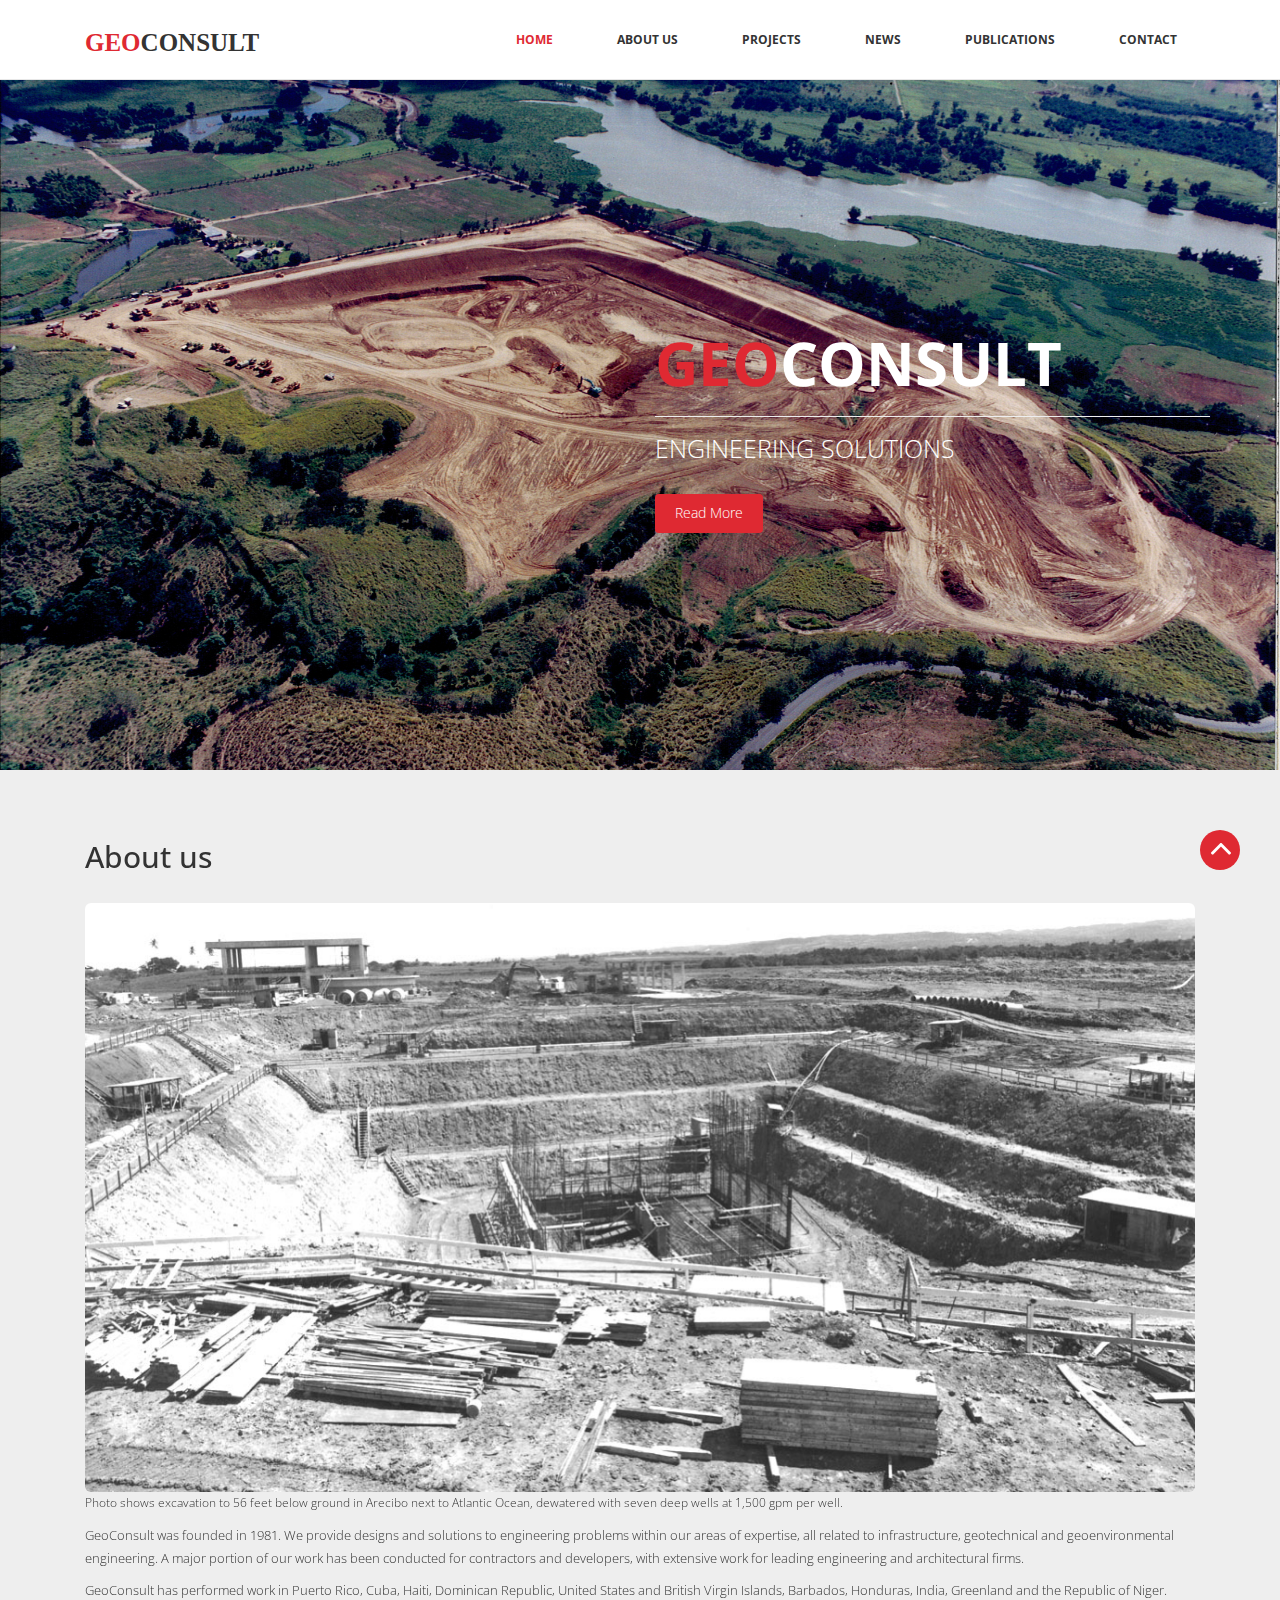
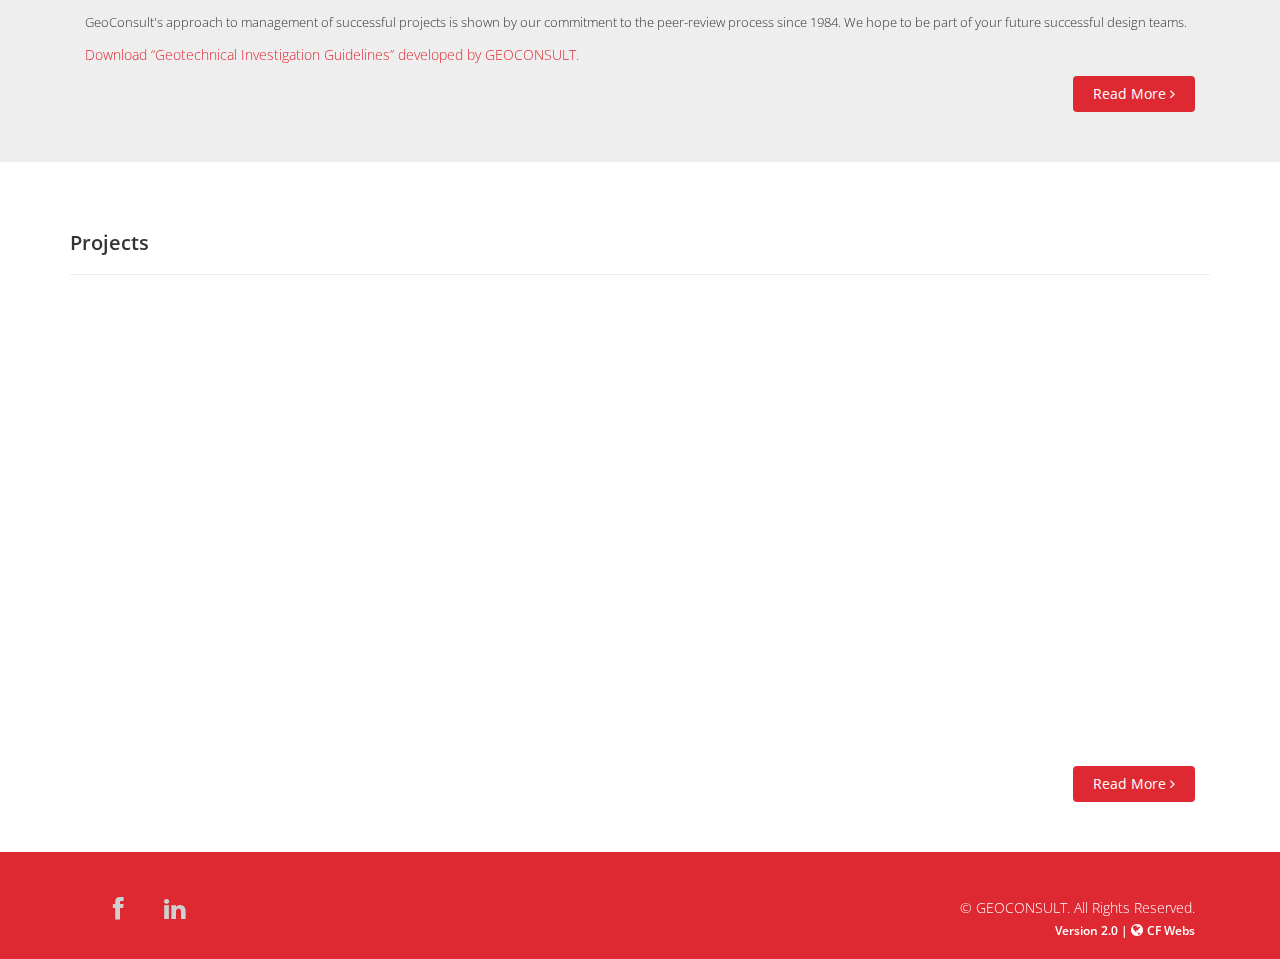
<file: index.html>
<!DOCTYPE html>
<html lang="en">

<head>
    <meta charset="utf-8">
    <meta http-equiv="X-UA-Compatible" content="IE=edge">
    <meta name="viewport" content="width=device-width, initial-scale=1">
    <title>Geo Consult</title>

    <!-- Bootstrap -->
    <link href="css/bootstrap.min.css" rel="stylesheet">
    <link rel="stylesheet" href="css/font-awesome.min.css">
    <link rel="stylesheet" href="css/animate.css">
    <link href="css/prettyPhoto.css" rel="stylesheet">
    <link href="css/style.css" rel="stylesheet"/>
    <!-- =======================================================
      Theme Name: Geo Consult
      Theme URL: https://bootstrapmade.com/company-free-html-bootstrap-template/
      Author: BootstrapMade and Cfboy
      Author URL: https://bootstrapmade.com
    ======================================================= -->
</head>

<body>
<header>
    <nav class="navbar navbar-default navbar-fixed-top" role="navigation">
        <div class="navigation">
            <div class="container">
                <div class="navbar-header">
                    <button type="button" class="navbar-toggle collapsed" data-toggle="collapse"
                            data-target=".navbar-collapse.collapse">
                        <span class="sr-only">Toggle navigation</span>
                        <span class="icon-bar"></span>
                        <span class="icon-bar"></span>
                        <span class="icon-bar"></span>
                    </button>
                    <div class="navbar-brand">
                        <a href="index.html"><h1><span>GEO</span>CONSULT</h1></a>
                    </div>
                </div>

                <div class="navbar-collapse collapse">
                    <div class="menu">
                        <ul class="nav nav-tabs" role="tablist">
                            <li role="presentation"><a href="index.html" class="active">Home</a></li>
                            <li role="presentation"><a href="about.html">About Us</a></li>
                            <!--<li role="presentation"><a href="services.html">Services</a></li>-->
                            <li role="presentation"><a href="portfolio.html">Projects</a></li>
                            <li role="presentation"><a href="blog.html">News</a></li>
                            <li role="presentation"><a href="publications.html">Publications</a></li>
                            <li role="presentation"><a href="contact.html">Contact</a></li>
                        </ul>
                    </div>
                </div>
            </div>
        </div>
    </nav>
</header>

<section id="main-slider" class="no-margin">
    <div class="carousel slide">
        <div class="carousel-inner">
            <!--<div class="item active" style="background-image: url(images/slider/bg1.jpg)">-->
            <!--TODO: Change background img -->
            <div class="item active" style="background-image: url(images/geoConsult/geoConsultBackground.jpg)">
                <div class="container">
                    <div class="row slide-margin">

                        <!--<div class="col-sm-6 hidden-xs animation animated-item-4">-->
                        <!--<div class="slider-img">-->
                        <!--<img src="images/slider/img3.png" class="img-responsive">-->
                        <!--</div>-->
                        <!--</div>-->
                        <div class="col-sm-offset-6 col-sm-6">
                            <div class="carousel-content">
                                <h2 class="animation animated-item-1"><span>GEO</span>CONSULT</h2>
                                <hr>
                                <p class="animation animated-item-2">ENGINEERING SOLUTIONS</p>
                                <a class="btn-slide animation animated-item-3 right" href="about.html">Read More</a>
                            </div>
                        </div>


                    </div>
                </div>
            </div>
            <!--/.item-->
        </div>
        <!--/.carousel-inner-->
    </div>
    <!--/.carousel-->
</section>
<!--/#main-slider-->

<!--<div class="feature">-->
    <!--<div class="container">-->
        <!--<h2>Services</h2>-->
        <!--<div class="text-center">-->
            <!--<hr>-->
            <!--<div class="col-md-3">-->
                <!--<div class="hi-icon-wrap hi-icon-effect wow fadeInDown" data-wow-duration="1000ms"-->
                     <!--data-wow-delay="300ms">-->
                    <!--<i class="fa fa-briefcase"></i>-->
                    <!--<h2>Project Management</h2>-->
                    <!--<p>Quisque eu ante at tortor imperdiet gravida nec sed turpis phasellus.</p>-->
                <!--</div>-->
            <!--</div>-->
            <!--<div class="col-md-3">-->
                <!--<div class="hi-icon-wrap hi-icon-effect wow fadeInDown" data-wow-duration="1000ms"-->
                     <!--data-wow-delay="600ms">-->
                    <!--<i class="fa fa-laptop"></i>-->
                    <!--<h2>Engineering Solutions</h2>-->
                    <!--<p>Quisque eu ante at tortor imperdiet gravida nec sed turpis phasellus.</p>-->
                <!--</div>-->
            <!--</div>-->
            <!--<div class="col-md-3">-->
                <!--<div class="hi-icon-wrap hi-icon-effect wow fadeInDown" data-wow-duration="1000ms"-->
                     <!--data-wow-delay="900ms">-->
                    <!--<i class="fa fa-building-o"></i>-->
                    <!--<h2>Field Testing</h2>-->
                    <!--<p>Quisque eu ante at tortor imperdiet gravida nec sed turpis phasellus.</p>-->
                <!--</div>-->
            <!--</div>-->
            <!--<div class="col-md-3">-->
                <!--<div class="hi-icon-wrap hi-icon-effect wow fadeInDown" data-wow-duration="1000ms"-->
                     <!--data-wow-delay="1200ms">-->
                    <!--<i class="fa fa-flask"></i>-->
                    <!--<h2>Laboratory</h2>-->
                    <!--<p>Quisque eu ante at tortor imperdiet gravida nec sed turpis phasellus.</p>-->
                <!--</div>-->
            <!--</div>-->
        <!--</div>-->
        <!--&lt;!&ndash;<div class="text-right">&ndash;&gt;-->
            <!--&lt;!&ndash;<div class="col-md-offset-9 col-md-3">&ndash;&gt;-->
                <!--&lt;!&ndash;<a class="btn btn-primary btn-slide animation animated-item-3" href="services.html">Read More <i&ndash;&gt;-->
                        <!--&lt;!&ndash;class="fa fa-angle-right"></i></a>&ndash;&gt;-->
            <!--&lt;!&ndash;</div>&ndash;&gt;-->
        <!--&lt;!&ndash;</div>&ndash;&gt;-->

    <!--</div>-->
<!--</div>-->

<div class="about">
    <div class="container">
        <div class="col-md-12 wow fadeInDown" data-wow-duration="1000ms" data-wow-delay="300ms">
            <h2>About us</h2>
            <img src="images/aboutUsHome.png" class="img-responsive"/>
            <p class="img-description">Photo shows excavation to 56 feet below ground in Arecibo next to Atlantic Ocean,
                dewatered with seven deep wells at 1,500 gpm per well.</p>

            <p>GeoConsult was founded in 1981. We provide designs and solutions to engineering problems within our
                areas of expertise, all related to infrastructure, geotechnical and geoenvironmental engineering. A
                major portion of our work has been conducted for contractors and developers, with extensive work for
                leading engineering and architectural firms.
            </p>
            <p>GeoConsult has performed work in Puerto Rico, Cuba, Haiti, Dominican Republic, United States and British
                Virgin Islands, Barbados, Honduras, India, Greenland and the Republic of Niger.</p>
            <p>GeoConsult's approach to management of successful projects is shown by our commitment to the peer-review
                process since 1984. We hope to be part of your future successful design teams. </p>

            <!--TODO: Add document (PDF)-->
            <a class="color" href="#"> Download “Geotechnical Investigation Guidelines” developed by GEOCONSULT.</a>
        </div>

        <div class="text-right">
            <div class="col-md-offset-9 col-md-3">
                <a class="btn btn-primary btn-slide animation animated-item-3" href="about.html">Read More <i
                        class="fa fa-angle-right"></i></a>
            </div>
        </div>
    </div>
</div>

<div class="lates">
    <div class="container">

        <h2>Projects</h2>
        <hr>
        <div class="col-md-4 wow fadeInDown" data-wow-duration="1000ms" data-wow-delay="300ms">
            <img src="images/geoConsult/projects/damPicture.png" class="img-responsive"/>
            <h3>Dams</h3>
            <p><span class="year">2005-2007</span>: Investigation, design, and engineering and quality assurance
                services
                during construction for Rio Blanco Offstream Dam (Fill volume: 1.3Mm³)

            </p>
        </div>

        <div class="col-md-4 wow fadeInDown" data-wow-duration="1000ms" data-wow-delay="600ms">
            <img src="images/geoConsult/projects/depFoundations.png" class="img-responsive"/>
            <h3>Deep Foundations</h3>
            <p><span class="year">2002</span>: View of 60-inch drilled shafts tested to 3,200 kips with Osterberg
                cells for 2,250 kips of ultimate load. L=100 feet.

            </p>
        </div>

        <div class="col-md-4 wow fadeInDown" data-wow-duration="1000ms" data-wow-delay="900ms">
            <img src="images/geoConsult/projects/shallowFoundations.png" class="img-responsive"/>
            <h3>Shallow Foundations</h3>
            <p><span class="year">1995-1996</span>: Western Plaza, Mayaguez, Puerto Rico:
                Prefabricated vertical drains into 80' of compressible soils and horizontal drains under 15'
                permanent fill plus 15' surcharge, settlements on the order of 6 feet.

            </p>
        </div>
        <div class="text-right">
            <div class="col-md-offset-9 col-md-3">
                <a class="btn btn-primary btn-slide animation animated-item-3" href="portfolio.html">Read More <i
                        class="fa fa-angle-right"></i></a>
            </div>
        </div>
    </div>
</div>

<!--<section id="partner">-->
<!--<div class="container">-->
<!--<div class="center wow fadeInDown">-->
<!--<h2>Our Partners</h2>-->
<!--<p>Lorem ipsum dolor sit amet, consectetur adipisicing elit, sed do eiusmod tempor incididunt ut <br> et-->
<!--dolore magna aliqua. Ut enim ad minim veniam</p>-->
<!--</div>-->

<!--<div class="partners">-->
<!--<ul>-->
<!--<li><a href="#"><img class="img-responsive wow fadeInDown" data-wow-duration="1000ms"-->
<!--data-wow-delay="300ms" src="images/partners/partner1.png"></a></li>-->
<!--<li><a href="#"><img class="img-responsive wow fadeInDown" data-wow-duration="1000ms"-->
<!--data-wow-delay="600ms" src="images/partners/partner2.png"></a></li>-->
<!--<li><a href="#"><img class="img-responsive wow fadeInDown" data-wow-duration="1000ms"-->
<!--data-wow-delay="900ms" src="images/partners/partner3.png"></a></li>-->
<!--<li><a href="#"><img class="img-responsive wow fadeInDown" data-wow-duration="1000ms"-->
<!--data-wow-delay="1200ms" src="images/partners/partner4.png"></a></li>-->
<!--<li><a href="#"><img class="img-responsive wow fadeInDown" data-wow-duration="1000ms"-->
<!--data-wow-delay="1500ms" src="images/partners/partner5.png"></a></li>-->
<!--</ul>-->
<!--</div>-->
<!--</div>-->
<!--&lt;!&ndash;/.container&ndash;&gt;-->
<!--</section>-->
<!--/#partner-->

<!--<section id="conatcat-info">-->
<!--<div class="container">-->
<!--<div class="row">-->
<!--<div class="col-sm-8">-->
<!--<div class="media contact-info wow fadeInDown" data-wow-duration="1000ms" data-wow-delay="600ms">-->
<!--<div class="pull-left">-->
<!--<i class="fa fa-phone"></i>-->
<!--</div>-->
<!--<div class="media-body">-->
<!--<h2>Have a question or need a custom quote?</h2>-->
<!--<p>GEOCONSULT. Urb. Ind. Monterrey, Lote # 6. Puerto Nuevo, San Juan, Puerto Rico 00920.-->
<!--P.O. Box 362040. San Juan, Puerto Rico 00936-2040. Tels. (787) 783-3585. (787) 505-3145.-->
<!--(787) 397-3749. Fax: (787) 793-0410. E-mail:-->
<!--<a href="mailto:info@geoconsult.us" type="mail"> info@geoconsult.us</a></p>-->
<!--</div>-->
<!--</div>-->
<!--</div>-->
<!--</div>-->
<!--</div>-->
<!--&lt;!&ndash;/.container&ndash;&gt;-->
<!--</section>-->
<!--/#conatcat-info-->
<footer>
    <div class="footer">
        <div class="container">
            <div class="social-icon">
                <div class="col-md-4">
                    <ul class="social-network">
                        <li><a href="https://www.facebook.com/geoconsultus/" target="_blank" class="fb tool-tip" title="Facebook"><i class="fa fa-facebook"></i></a></li>
                        <li><a href="https://www.linkedin.com/company/geoconsult-geotechnical-engineers/" target="_blank" class="linkedin tool-tip" title="Linkedin"><i class="fa fa-linkedin"></i></a>
                        </li>
                    </ul>
                </div>
            </div>

            <div class="col-md-4 col-md-offset-4">
                <div class="copyright">
                    &copy; GEOCONSULT. All Rights Reserved.
                    <div class="credits">
                        <a href="#">Version 2.0 | </a><i class="fa fa-globe"></i> <a href="#">CF Webs</a>
                    </div>
                </div>
            </div>
        </div>

        <div class="pull-right">
            <a href="#home" class="scrollup"><i class="fa fa-angle-up fa-3x"></i></a>
        </div>
    </div>
</footer>

<!-- jQuery (necessary for Bootstrap's JavaScript plugins) -->
<script src="js/jquery-2.1.1.min.js"></script>
<!-- Include all compiled plugins (below), or include individual files as needed -->
<script src="js/bootstrap.min.js"></script>
<script src="js/jquery.prettyPhoto.js"></script>
<script src="js/jquery.isotope.min.js"></script>
<script src="js/wow.min.js"></script>
<script src="js/functions.js"></script>

</body>

</html>
</file>
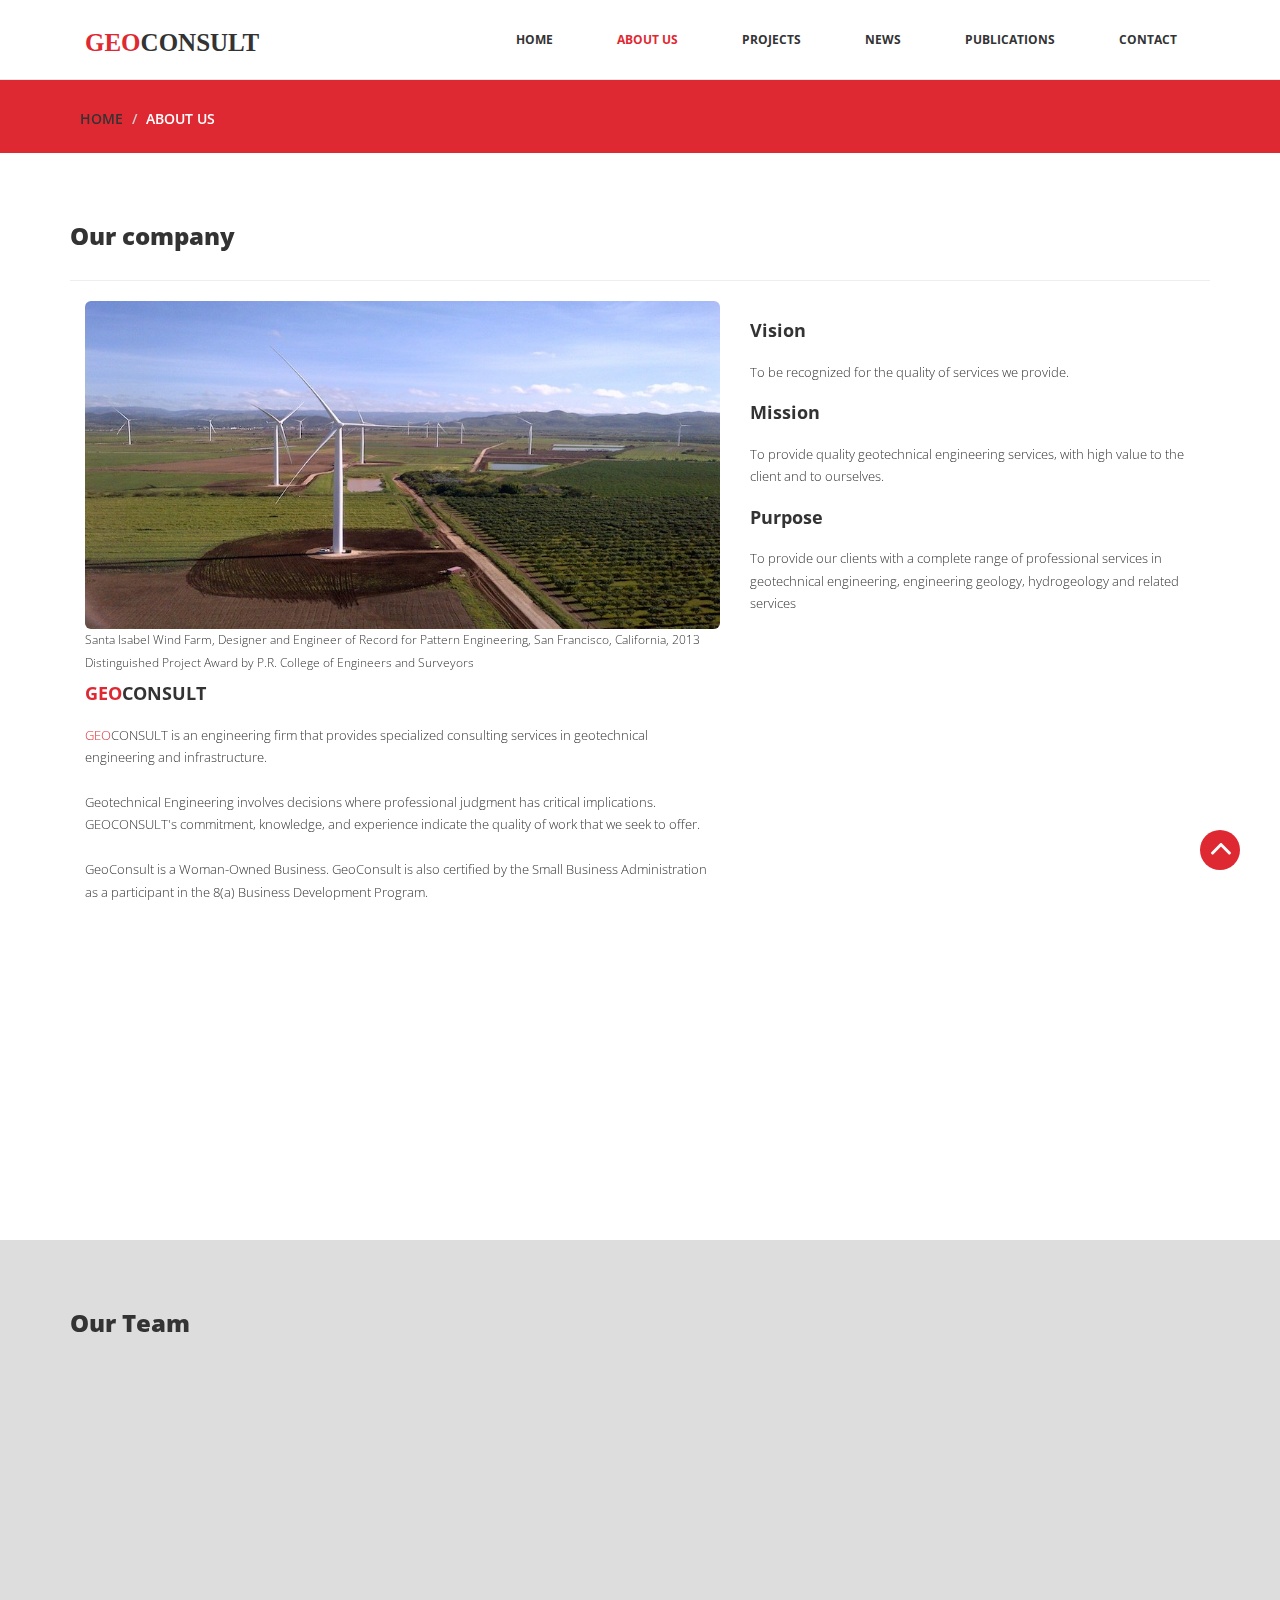
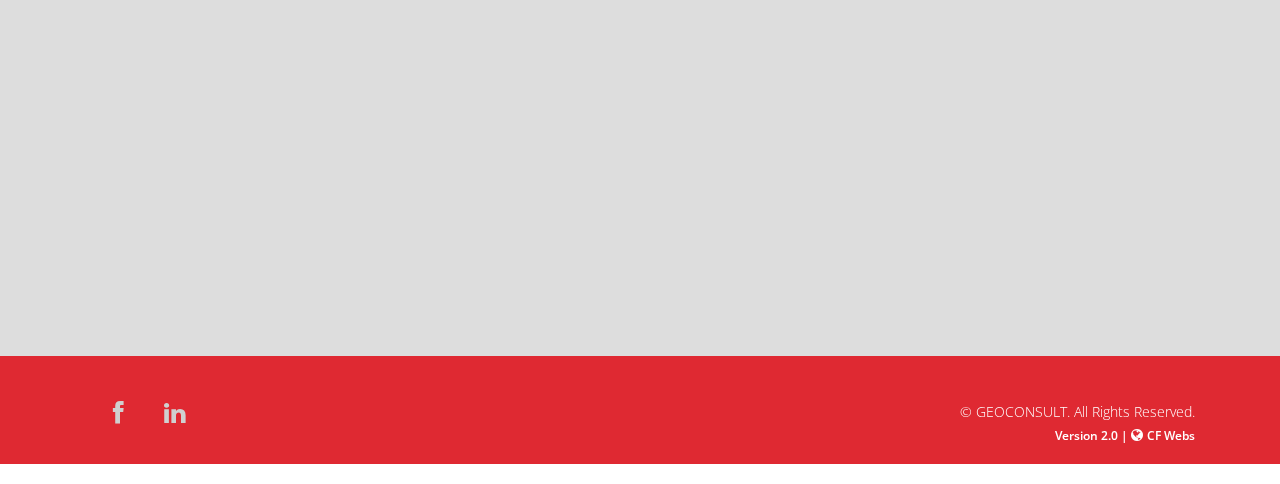
<file: about.html>
<!DOCTYPE html>
<html lang="en">

<head>
    <meta charset="utf-8">
    <meta http-equiv="X-UA-Compatible" content="IE=edge">
    <meta name="viewport" content="width=device-width, initial-scale=1">
    <title>Geo Consult</title>

    <!-- Bootstrap -->
    <link href="css/bootstrap.min.css" rel="stylesheet">
    <link rel="stylesheet" href="css/font-awesome.min.css">
    <link rel="stylesheet" href="css/animate.css">
    <link href="css/prettyPhoto.css" rel="stylesheet">
    <link href="css/style.css" rel="stylesheet"/>
    <!-- =======================================================
      Theme Name: Geo Consult
      Theme URL: https://bootstrapmade.com/company-free-html-bootstrap-template/
      Author: BootstrapMade and Cfboy
      Author URL: https://bootstrapmade.com
    ======================================================= -->
</head>

<body>
<header>
    <nav class="navbar navbar-default navbar-fixed-top" role="navigation">
        <div class="navigation">
            <div class="container">
                <div class="navbar-header">
                    <button type="button" class="navbar-toggle collapsed" data-toggle="collapse"
                            data-target=".navbar-collapse.collapse">
                        <span class="sr-only">Toggle navigation</span>
                        <span class="icon-bar"></span>
                        <span class="icon-bar"></span>
                        <span class="icon-bar"></span>
                    </button>
                    <div class="navbar-brand">
                        <a href="index.html"><h1><span>GEO</span>CONSULT</h1></a>
                    </div>
                </div>

                <div class="navbar-collapse collapse">
                    <div class="menu">
                        <ul class="nav nav-tabs" role="tablist">
                            <li role="presentation"><a href="index.html">Home</a></li>
                            <li role="presentation"><a href="about.html" class="active">About Us</a></li>
                            <!--<li role="presentation"><a href="services.html">Services</a></li>-->
                            <li role="presentation"><a href="portfolio.html">Projects</a></li>
                            <li role="presentation"><a href="blog.html">News</a></li>
                            <li role="presentation"><a href="publications.html">Publications</a></li>
                            <li role="presentation"><a href="contact.html">Contact</a></li>
                        </ul>
                    </div>
                </div>
            </div>
        </div>
    </nav>
</header>

<div id="breadcrumb">
    <div class="container">
        <div class="breadcrumb">
            <li><a href="index.html">Home</a></li>
            <li>About Us</li>
        </div>
    </div>
</div>

<div class="aboutus">
    <div class="container">
        <h3>Our company</h3>
        <hr>
        <div class="col-md-7 wow fadeInDown" data-wow-duration="1000ms" data-wow-delay="300ms">
            <img src="images/geoConsult/aboutUsGeo.jpg" class="img-responsive">
            <p class="img-description">Santa Isabel Wind Farm, Designer and Engineer of Record for Pattern Engineering,
                San Francisco,
                California, 2013 Distinguished Project Award by P.R. College of Engineers and Surveyors</p>
            <h4 style="margin-top: 0"><span class="color">GEO</span>CONSULT</h4>
            <p><span class="color">GEO</span>CONSULT is an engineering firm that provides specialized consulting
                services in geotechnical
                engineering and infrastructure.
                <br><br>
                Geotechnical Engineering involves decisions where professional judgment has critical implications.
                GEOCONSULT's commitment, knowledge, and experience indicate the quality of work that we seek to offer.
                <br><br>
                GeoConsult is a Woman-Owned Business. GeoConsult is also certified by the Small Business Administration
                as a participant in the 8(a) Business Development Program.

            </p>
        </div>

        <div class="col-md-5 wow fadeInDown" data-wow-duration="1000ms" data-wow-delay="600ms">
            <div class="companyInfo">
                <div class="progress-wrap">
                    <h4>Vision</h4>
                    <p>To be recognized for the quality of services we provide.</p>
                </div>

                <div class="progress-wrap">
                    <h4>Mission</h4>
                    <p>To provide quality geotechnical engineering services, with high value to the client and to
                        ourselves.</p>
                </div>

                <div class="progress-wrap">
                    <h4>Purpose</h4>
                    <p>To provide our clients with a complete range of professional services in geotechnical
                        engineering, engineering geology, hydrogeology and related services</p>
                </div>

            </div>
        </div>
        <div class="col-md-12 wow fadeInDown" data-wow-duration="1000ms" data-wow-delay="600ms">
            <h4>Objectives</h4>
            <ul class="objectives">
                <li><i class="fa fa-chevron-right"></i>
                    To be recognized for the quality of our professional services and to provide those services for a
                    reasonable fee.
                </li>
                <li><i class="fa fa-chevron-right"></i> To be respected for the ethics of our practice and our
                    contribution to the profession and to
                    society at large.
                </li>

                <li><i class="fa fa-chevron-right"></i> To provide an environment where the practice can flourish and
                    provide an opportunity for our
                    staff to develop professionally and personally.
                </li>
                <li><i class="fa fa-chevron-right"></i> To grow in terms of the number of clients we serve, the volume
                    of work undertaken and the
                    geographic distribution of our projects, while seeking clients who are similarly interested
                    in
                    loss prevention.
                </li>
                <li><i class="fa fa-chevron-right"></i> To maintain financial stability and conduct our practice
                    profitably, so that our employees
                    might
                    also receive better pay
                </li>
                <li><i class="fa fa-chevron-right"></i> To enjoy our work</li>

            </ul>
        </div>
    </div>
</div>

<div class="our-team">
    <div class="container">
        <h3>Our Team</h3>
        <div class="text-center">
            <div class="col-md-6 wow fadeInDown" data-wow-duration="1000ms" data-wow-delay="300ms">
                <img src="images/geoConsult/patriciaIMG.JPG" alt="">
                <h4>Patricia A. Crumley, PE - <span class="color">President and Owner</span></h4>
                <p><a href="mailto:pcrumley @ geoconsult.us"> <i class="fa fa-envelope color"></i> pcrumley @
                    geoconsult.us</a><br>
                    Master of Engineering in Civil and Environmental Engineering (M.E.C.E.E.), 2004 <br>Massachusetts
                    Institute of Technology. <br>
                    Bachelor of Science in Civil Engineering (B.S.C.E.), 2003 <br>Massachusetts Institute of Technology.
                </p>

                <ul class="personal-social-network">
                    <li><a href="https://www.linkedin.com/in/patricia-a-crumley-pe-0466746a/" target="_blank"
                           class="linkedin tool-tip" title="Linkedin"><i class="fa fa-linkedin-square"></i></a>
                    </li>
                </ul>

            </div>
            <div class="col-md-6 wow fadeInDown" data-wow-duration="1000ms" data-wow-delay="600ms">
                <img src="images/geoConsult/imgARC.jpg" alt="">
                <h4>Alan R. Crumley, PE - <span class="color">Consulting Engineer</span></h4>
                <p><a href="mailto:arc@geoconsult.us"> <i class="fa fa-envelope color"></i> arc@geoconsult.us</a><br>
                    Master of Science in Civil Eng. (M.S.C.E.), 1972 <br>Massachusetts Institute of Technology <br>
                    Bachelor of Electrical Engineering (B.E.E.), 1969 <br> Georgia Institute of Technology</p>

                <ul class="personal-social-network">
                    <li><a href="https://www.linkedin.com/in/alan-r-crumley-8434785" target="_blank"
                           class="linkedin tool-tip" title="Linkedin"><i class="fa fa-linkedin-square"></i></a>
                    </li>
                </ul>
            </div>
        </div>
    </div>
</div>

<footer>
    <div class="footer">
        <div class="container">
            <div class="social-icon">
                <div class="col-md-4">
                    <ul class="social-network">
                        <li><a href="https://www.facebook.com/geoconsultus/" target="_blank" class="fb tool-tip"
                               title="Facebook"><i class="fa fa-facebook"></i></a></li>
                        <li><a href="https://www.linkedin.com/company/geoconsult-geotechnical-engineers/"
                               target="_blank" class="linkedin tool-tip" title="Linkedin"><i class="fa fa-linkedin"></i></a>
                        </li>
                    </ul>
                </div>
            </div>

            <div class="col-md-4 col-md-offset-4">
                <div class="copyright">
                    &copy; GEOCONSULT. All Rights Reserved.
                    <div class="credits">
                        <a href="#">Version 2.0 | </a><i class="fa fa-globe"></i> <a href="#">CF Webs</a>
                    </div>
                </div>
            </div>
        </div>

        <div class="pull-right">
            <a href="#home" class="scrollup"><i class="fa fa-angle-up fa-3x"></i></a>
        </div>
    </div>
</footer>
<!-- jQuery (necessary for Bootstrap's JavaScript plugins) -->
<script src="js/jquery-2.1.1.min.js"></script>
<!-- Include all compiled plugins (below), or include individual files as needed -->
<script src="js/bootstrap.min.js"></script>
<script src="js/jquery.prettyPhoto.js"></script>
<script src="js/jquery.isotope.min.js"></script>
<script src="js/wow.min.js"></script>
<script src="js/functions.js"></script>

</body>

</html>
</file>
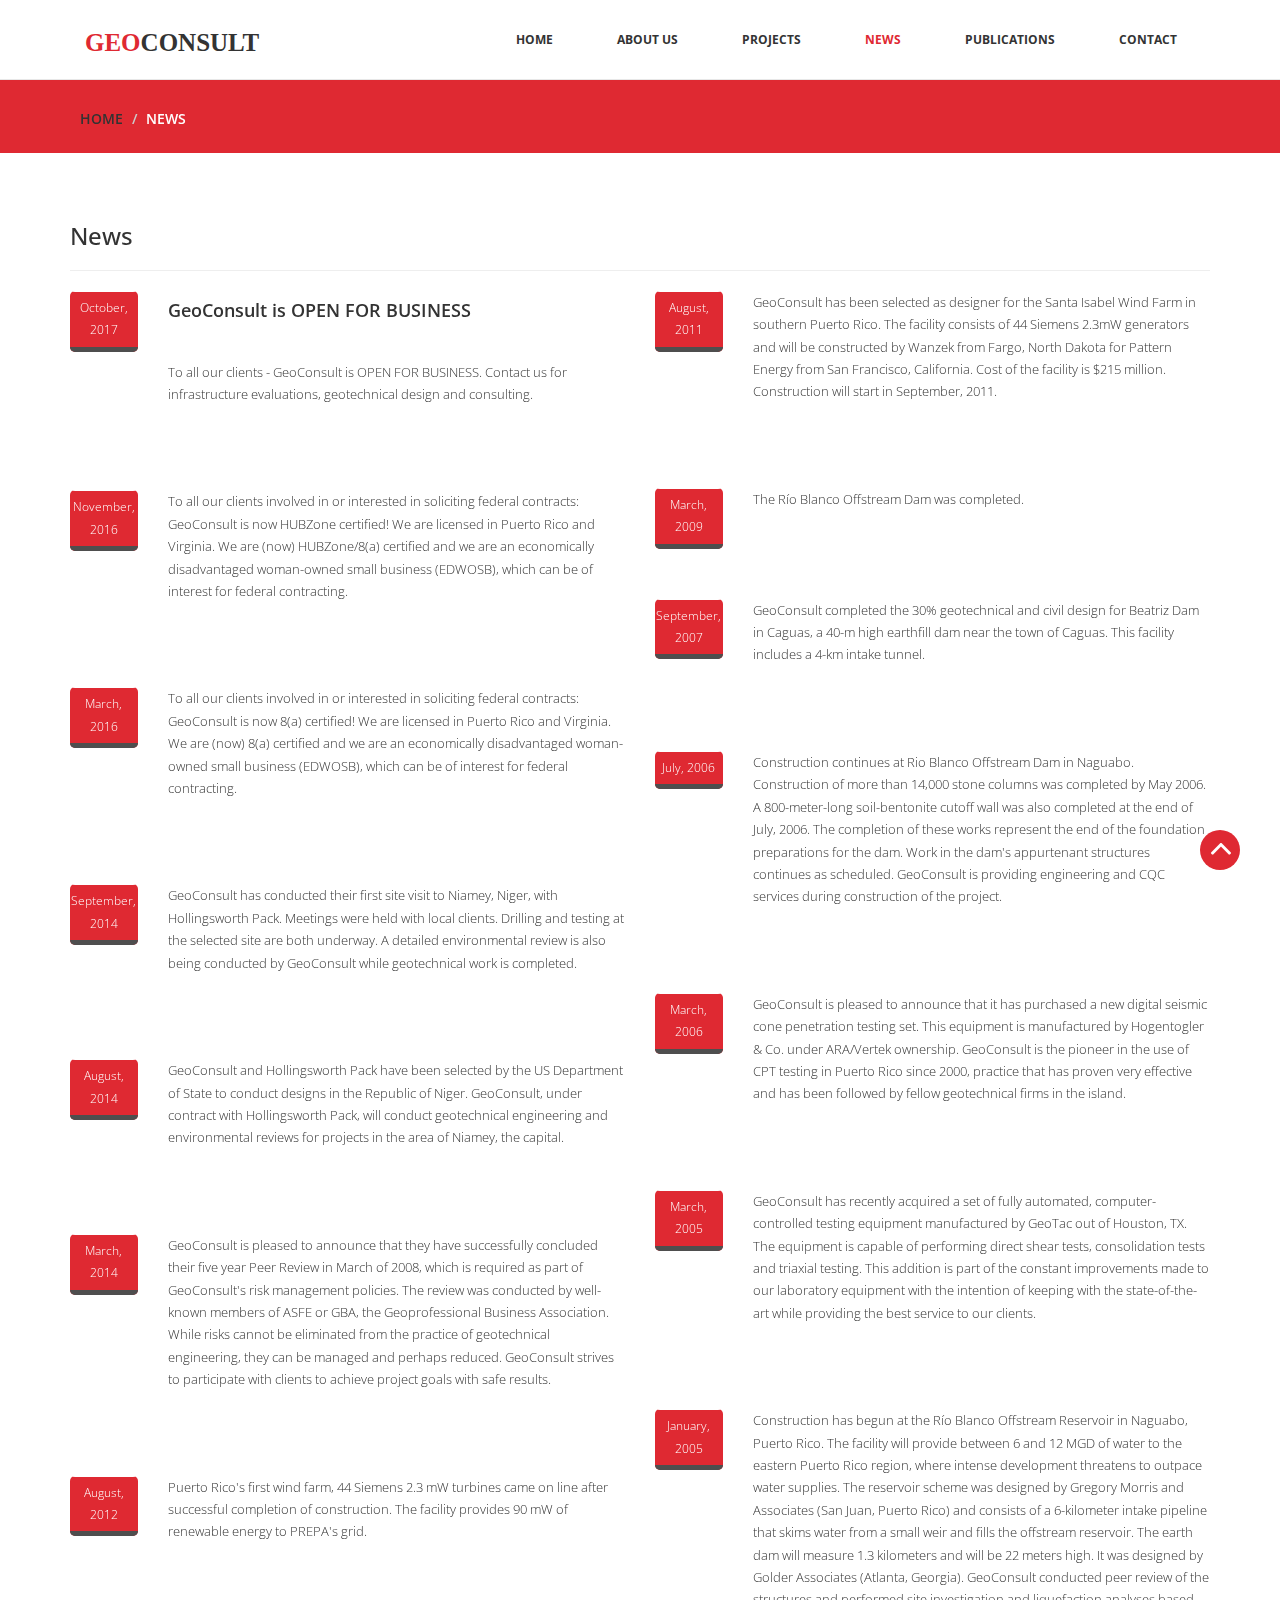
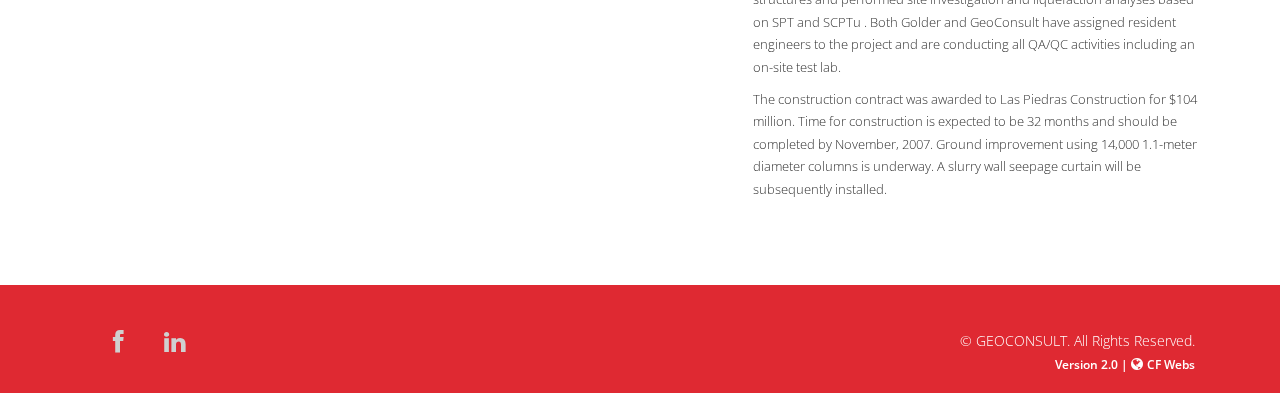
<file: blog.html>
<!DOCTYPE html>
<html lang="en">

<head>
    <meta charset="utf-8">
    <meta http-equiv="X-UA-Compatible" content="IE=edge">
    <meta name="viewport" content="width=device-width, initial-scale=1">
    <title>Geo Consult</title>

    <!-- Bootstrap -->
    <link href="css/bootstrap.min.css" rel="stylesheet">
    <link rel="stylesheet" href="css/font-awesome.min.css">
    <link rel="stylesheet" href="css/animate.css">
    <link href="css/prettyPhoto.css" rel="stylesheet">
    <link href="css/style.css" rel="stylesheet"/>
    <!-- =======================================================
      Theme Name: Geo Consult
      Theme URL: https://bootstrapmade.com/company-free-html-bootstrap-template/
      Author: BootstrapMade and Cfboy
      Author URL: https://bootstrapmade.com
    ======================================================= -->
</head>

<body>
<header>
    <nav class="navbar navbar-default navbar-fixed-top" role="navigation">
        <div class="navigation">
            <div class="container">
                <div class="navbar-header">
                    <button type="button" class="navbar-toggle collapsed" data-toggle="collapse"
                            data-target=".navbar-collapse.collapse">
                        <span class="sr-only">Toggle navigation</span>
                        <span class="icon-bar"></span>
                        <span class="icon-bar"></span>
                        <span class="icon-bar"></span>
                    </button>
                    <div class="navbar-brand">
                        <a href="index.html"><h1><span>GEO</span>CONSULT</h1></a>
                    </div>
                </div>

                <div class="navbar-collapse collapse">
                    <div class="menu">
                        <ul class="nav nav-tabs" role="tablist">
                            <li role="presentation"><a href="index.html">Home</a></li>
                            <li role="presentation"><a href="about.html">About Us</a></li>
                            <!--<li role="presentation"><a href="services.html">Services</a></li>-->
                            <li role="presentation"><a href="portfolio.html">Projects</a></li>
                            <li role="presentation"><a href="blog.html" class="active">News</a></li>
                            <li role="presentation"><a href="publications.html">Publications</a></li>
                            <li role="presentation"><a href="contact.html">Contact</a></li>
                        </ul>
                    </div>
                </div>
            </div>
        </div>
    </nav>
</header>

<div id="breadcrumb">
    <div class="container">
        <div class="breadcrumb">
            <li><a href="index.html">Home</a></li>
            <li>News</li>
        </div>
    </div>
</div>

<section id="blog" class="container">
    <div class="blog">
        <h3>News</h3>
        <hr>
        <div class="row">
            <div class="col-md-6">
                <div class="blog-item">
                    <div class="row">
                        <div class="col-xs-12 col-sm-2">
                            <div class="entry-meta">
                                <span id="publish_date">October, 2017</span>
                                <!--<span><i class="fa fa-user"></i> <a href="#">John Doe</a></span>-->
                                <!--<span><i class="fa fa-comment"></i> <a href="#">2 Comments</a></span>-->
                                <!--<span><i class="fa fa-heart"></i><a href="#">56 Likes</a></span>-->
                            </div>
                        </div>

                        <div class="col-xs-12 col-sm-10 blog-content">
                            <!--<a href="#"><img class="img-responsive img-blog" src="http://via.placeholder.com/620x200"-->
                            <!--width="100%" alt=""/></a>-->
                            <h4>GeoConsult is OPEN FOR BUSINESS</h4>
                            <p>
                                To all our clients - GeoConsult is OPEN FOR BUSINESS. Contact us for infrastructure
                                evaluations, geotechnical design and consulting.</p>

                            <!--<a class="btn btn-primary readmore">Read More <i class="fa fa-angle-right"></i></a>-->
                        </div>
                    </div>
                </div>
                <!--/.blog-item-->

                <div class="blog-item">
                    <div class="row">
                        <div class="col-sm-2">
                            <div class="entry-meta">
                                <span id="publish_date">November, 2016</span>
                                <!--<span><i class="fa fa-user"></i> <a href="#">John Doe</a></span>-->
                                <!--<span><i class="fa fa-comment"></i> <a href="#">2 Comments</a></span>-->
                                <!--<span><i class="fa fa-heart"></i><a href="#">56 Likes</a></span>-->
                            </div>
                        </div>
                        <div class="col-sm-10 blog-content">
                            <!--<a href=""><img class="img-responsive img-blog" src="http://via.placeholder.com/620x200" width="100%" alt=""/></a>-->
                            <!--<h4>Consequat bibendum quam liquam viverra</h4>-->
                            <p>To all our clients involved in or interested in soliciting federal contracts: GeoConsult
                                is now HUBZone certified!
                                We are licensed in Puerto Rico and Virginia. We are (now) HUBZone/8(a) certified and we
                                are an economically disadvantaged woman-owned small business (EDWOSB), which can be of
                                interest for federal contracting. </p>
                            <!--<a class="btn btn-primary readmore">Read More <i class="fa fa-angle-right"></i></a>-->
                        </div>
                    </div>
                </div>
                <!--/.blog-item-->
                <div class="blog-item">
                    <div class="row">
                        <div class="col-sm-2">
                            <div class="entry-meta">
                                <span id="publish_date">March, <br>2016</span>
                                <!--<span><i class="fa fa-user"></i> <a href="#">John Doe</a></span>-->
                                <!--<span><i class="fa fa-comment"></i> <a href="#">2 Comments</a></span>-->
                                <!--<span><i class="fa fa-heart"></i><a href="#">56 Likes</a></span>-->
                            </div>
                        </div>
                        <div class="col-sm-10 blog-content">
                            <!--<a href=""><img class="img-responsive img-blog" src="http://via.placeholder.com/620x200" width="100%" alt=""/></a>-->
                            <!--<h4>Consequat bibendum quam liquam viverra</h4>-->
                            <p>To all our clients involved in or interested in soliciting federal contracts: GeoConsult
                                is now 8(a) certified!
                                We are licensed in Puerto Rico and Virginia. We are (now) 8(a) certified and we are an
                                economically disadvantaged woman-owned small business (EDWOSB), which can be of interest
                                for federal contracting. </p>
                            <!--<a class="btn btn-primary readmore">Read More <i class="fa fa-angle-right"></i></a>-->
                        </div>
                    </div>
                </div>
                <!--/.blog-item-->
                <div class="blog-item">
                    <div class="row">
                        <div class="col-sm-2">
                            <div class="entry-meta">
                                <span id="publish_date">September, 2014</span>
                                <!--<span><i class="fa fa-user"></i> <a href="#">John Doe</a></span>-->
                                <!--<span><i class="fa fa-comment"></i> <a href="#">2 Comments</a></span>-->
                                <!--<span><i class="fa fa-heart"></i><a href="#">56 Likes</a></span>-->
                            </div>
                        </div>
                        <div class="col-sm-10 blog-content">
                            <!--<a href=""><img class="img-responsive img-blog" src="http://via.placeholder.com/620x200" width="100%" alt=""/></a>-->
                            <!--<h4>Consequat bibendum quam liquam viverra</h4>-->
                            <p>GeoConsult has conducted their first site visit to Niamey, Niger, with Hollingsworth
                                Pack. Meetings were held with local clients. Drilling and testing at the selected site
                                are both underway. A detailed environmental review is also being conducted by GeoConsult
                                while geotechnical work is completed. </p>
                            <!--<a class="btn btn-primary readmore">Read More <i class="fa fa-angle-right"></i></a>-->
                        </div>
                    </div>
                </div>
                <!--/.blog-item-->
                <div class="blog-item">
                    <div class="row">
                        <div class="col-sm-2">
                            <div class="entry-meta">
                                <span id="publish_date">August, 2014</span>
                                <!--<span><i class="fa fa-user"></i> <a href="#">John Doe</a></span>-->
                                <!--<span><i class="fa fa-comment"></i> <a href="#">2 Comments</a></span>-->
                                <!--<span><i class="fa fa-heart"></i><a href="#">56 Likes</a></span>-->
                            </div>
                        </div>
                        <div class="col-sm-10 blog-content">
                            <!--<a href=""><img class="img-responsive img-blog" src="http://via.placeholder.com/620x200" width="100%" alt=""/></a>-->
                            <!--<h4>Consequat bibendum quam liquam viverra</h4>-->
                            <p>GeoConsult and Hollingsworth Pack have been selected by the US Department of State to
                                conduct designs in the Republic of Niger. GeoConsult, under contract with Hollingsworth
                                Pack, will conduct geotechnical engineering and environmental reviews for projects in
                                the area of Niamey, the capital. </p>
                            <!--<a class="btn btn-primary readmore">Read More <i class="fa fa-angle-right"></i></a>-->
                        </div>
                    </div>
                </div>
                <!--/.blog-item-->
                <div class="blog-item">
                    <div class="row">
                        <div class="col-sm-2">
                            <div class="entry-meta">
                                <span id="publish_date">March,<br> 2014</span>
                                <!--<span><i class="fa fa-user"></i> <a href="#">John Doe</a></span>-->
                                <!--<span><i class="fa fa-comment"></i> <a href="#">2 Comments</a></span>-->
                                <!--<span><i class="fa fa-heart"></i><a href="#">56 Likes</a></span>-->
                            </div>
                        </div>
                        <div class="col-sm-10 blog-content">
                            <!--<a href=""><img class="img-responsive img-blog" src="http://via.placeholder.com/620x200" width="100%" alt=""/></a>-->
                            <!--<h4>Consequat bibendum quam liquam viverra</h4>-->
                            <p>GeoConsult is pleased to announce that they have successfully concluded their five year
                                Peer Review in March of 2008, which is required as part of GeoConsult's risk management
                                policies. The review was conducted by well-known members of ASFE or GBA, the
                                Geoprofessional Business Association. While risks cannot be eliminated from the practice
                                of geotechnical engineering, they can be managed and perhaps reduced. GeoConsult strives
                                to participate with clients to achieve project goals with safe results. </p>
                            <!--<a class="btn btn-primary readmore">Read More <i class="fa fa-angle-right"></i></a>-->
                        </div>
                    </div>
                </div>
                <div class="blog-item">
                    <div class="row">
                        <div class="col-sm-2">
                            <div class="entry-meta">
                                <span id="publish_date">August, 2012</span>
                                <!--<span><i class="fa fa-user"></i> <a href="#">John Doe</a></span>-->
                                <!--<span><i class="fa fa-comment"></i> <a href="#">2 Comments</a></span>-->
                                <!--<span><i class="fa fa-heart"></i><a href="#">56 Likes</a></span>-->
                            </div>
                        </div>
                        <div class="col-sm-10 blog-content">
                            <!--<a href=""><img class="img-responsive img-blog" src="http://via.placeholder.com/620x200" width="100%" alt=""/></a>-->
                            <!--<h4>Consequat bibendum quam liquam viverra</h4>-->
                            <p>Puerto Rico's first wind farm, 44 Siemens 2.3 mW turbines came on line after successful
                                completion of construction. The facility provides 90 mW of renewable energy to PREPA's
                                grid.</p>
                            <!--<a class="btn btn-primary readmore">Read More <i class="fa fa-angle-right"></i></a>-->
                        </div>
                    </div>
                </div>
                <!--/.blog-item-->

                <!--<ul class="pagination pagination-lg">-->
                    <!--<li><a href="#"><i class="fa fa-long-arrow-left"></i>Previous Page</a></li>-->
                    <!--<li class="active"><a href="#">1</a></li>-->
                    <!--<li><a href="#">2</a></li>-->
                    <!--<li><a href="#">3</a></li>-->
                    <!--<li><a href="#">4</a></li>-->
                    <!--<li><a href="#">5</a></li>-->
                    <!--<li><a href="#">Next Page<i class="fa fa-long-arrow-right"></i></a></li>-->
                <!--</ul>-->
                <!--/.pagination-->
            </div>
            <!--/.col-md-8-->

            <div class="col-md-6">
                <div class="blog-item">
                    <div class="row">
                        <div class="col-sm-2">
                            <div class="entry-meta">
                                <span id="publish_date">August, 2011</span>
                                <!--<span><i class="fa fa-user"></i> <a href="#">John Doe</a></span>-->
                                <!--<span><i class="fa fa-comment"></i> <a href="#">2 Comments</a></span>-->
                                <!--<span><i class="fa fa-heart"></i><a href="#">56 Likes</a></span>-->
                            </div>
                        </div>
                        <div class="col-sm-10 blog-content">
                            <!--<a href=""><img class="img-responsive img-blog" src="http://via.placeholder.com/620x200" width="100%" alt=""/></a>-->
                            <!--<h4>Consequat bibendum quam liquam viverra</h4>-->
                            <p>GeoConsult has been selected as designer for the Santa Isabel Wind Farm in southern
                                Puerto Rico. The facility consists of 44 Siemens 2.3mW generators and will be
                                constructed by Wanzek from Fargo, North Dakota for Pattern Energy from San Francisco,
                                California. Cost of the facility is $215 million. Construction will start in September,
                                2011.</p>
                            <!--<a class="btn btn-primary readmore">Read More <i class="fa fa-angle-right"></i></a>-->
                        </div>
                    </div>
                </div>
                <!--/.blog-item-->
                <div class="blog-item">
                    <div class="row">
                        <div class="col-sm-2">
                            <div class="entry-meta">
                                <span id="publish_date">March,<br> 2009</span>
                                <!--<span><i class="fa fa-user"></i> <a href="#">John Doe</a></span>-->
                                <!--<span><i class="fa fa-comment"></i> <a href="#">2 Comments</a></span>-->
                                <!--<span><i class="fa fa-heart"></i><a href="#">56 Likes</a></span>-->
                            </div>
                        </div>
                        <div class="col-sm-10 blog-content">
                            <!--<a href=""><img class="img-responsive img-blog" src="http://via.placeholder.com/620x200" width="100%" alt=""/></a>-->
                            <!--<h4>Consequat bibendum quam liquam viverra</h4>-->
                            <p>The Río Blanco Offstream Dam was completed.</p>
                            <!--<a class="btn btn-primary readmore">Read More <i class="fa fa-angle-right"></i></a>-->
                        </div>
                    </div>
                </div>
                <!--/.blog-item-->
                <div class="blog-item">
                    <div class="row">
                        <div class="col-sm-2">
                            <div class="entry-meta">
                                <span id="publish_date">September, 2007</span>
                                <!--<span><i class="fa fa-user"></i> <a href="#">John Doe</a></span>-->
                                <!--<span><i class="fa fa-comment"></i> <a href="#">2 Comments</a></span>-->
                                <!--<span><i class="fa fa-heart"></i><a href="#">56 Likes</a></span>-->
                            </div>
                        </div>
                        <div class="col-sm-10 blog-content">
                            <!--<a href=""><img class="img-responsive img-blog" src="http://via.placeholder.com/620x200" width="100%" alt=""/></a>-->
                            <!--<h4>Consequat bibendum quam liquam viverra</h4>-->
                            <p>GeoConsult completed the 30% geotechnical and civil design for Beatriz Dam in Caguas, a
                                40-m high earthfill dam near the town of Caguas. This facility includes a 4-km intake
                                tunnel.
                            </p>
                            <!--<a class="btn btn-primary readmore">Read More <i class="fa fa-angle-right"></i></a>-->
                        </div>
                    </div>
                </div>
                <!--/.blog-item-->
                <div class="blog-item">
                    <div class="row">
                        <div class="col-sm-2">
                            <div class="entry-meta">
                                <span id="publish_date">July, 2006</span>
                                <!--<span><i class="fa fa-user"></i> <a href="#">John Doe</a></span>-->
                                <!--<span><i class="fa fa-comment"></i> <a href="#">2 Comments</a></span>-->
                                <!--<span><i class="fa fa-heart"></i><a href="#">56 Likes</a></span>-->
                            </div>
                        </div>
                        <div class="col-sm-10 blog-content">
                            <!--<a href=""><img class="img-responsive img-blog" src="http://via.placeholder.com/620x200" width="100%" alt=""/></a>-->
                            <!--<h4>Consequat bibendum quam liquam viverra</h4>-->
                            <p>Construction continues at Rio Blanco Offstream Dam in Naguabo. Construction of more than
                                14,000 stone columns was completed by May 2006. A 800-meter-long soil-bentonite cutoff
                                wall was also completed at the end of July, 2006. The completion of these works
                                represent the end of the foundation preparations for the dam. Work in the dam's
                                appurtenant structures continues as scheduled. GeoConsult is providing engineering and
                                CQC services during construction of the project.
                            </p>
                            <!--<a class="btn btn-primary readmore">Read More <i class="fa fa-angle-right"></i></a>-->
                        </div>
                    </div>
                </div>
                <!--/.blog-item-->
                <div class="blog-item">
                    <div class="row">
                        <div class="col-sm-2">
                            <div class="entry-meta">
                                <span id="publish_date">March, <br>2006</span>
                                <!--<span><i class="fa fa-user"></i> <a href="#">John Doe</a></span>-->
                                <!--<span><i class="fa fa-comment"></i> <a href="#">2 Comments</a></span>-->
                                <!--<span><i class="fa fa-heart"></i><a href="#">56 Likes</a></span>-->
                            </div>
                        </div>
                        <div class="col-sm-10 blog-content">
                            <!--<a href=""><img class="img-responsive img-blog" src="http://via.placeholder.com/620x200" width="100%" alt=""/></a>-->
                            <!--<h4>Consequat bibendum quam liquam viverra</h4>-->
                            <p>GeoConsult is pleased to announce that it has purchased a new digital seismic cone
                                penetration testing set. This equipment is manufactured by Hogentogler & Co. under
                                ARA/Vertek ownership. GeoConsult is the pioneer in the use of CPT testing in Puerto Rico
                                since 2000, practice that has proven very effective and has been followed by fellow
                                geotechnical firms in the island.
                            </p>
                            <!--<a class="btn btn-primary readmore">Read More <i class="fa fa-angle-right"></i></a>-->
                        </div>
                    </div>
                </div>
                <!--/.blog-item-->
                <div class="blog-item">
                    <div class="row">
                        <div class="col-sm-2">
                            <div class="entry-meta">
                                <span id="publish_date">March,<br> 2005</span>
                                <!--<span><i class="fa fa-user"></i> <a href="#">John Doe</a></span>-->
                                <!--<span><i class="fa fa-comment"></i> <a href="#">2 Comments</a></span>-->
                                <!--<span><i class="fa fa-heart"></i><a href="#">56 Likes</a></span>-->
                            </div>
                        </div>
                        <div class="col-sm-10 blog-content">
                            <!--<a href=""><img class="img-responsive img-blog" src="http://via.placeholder.com/620x200" width="100%" alt=""/></a>-->
                            <!--<h4>Consequat bibendum quam liquam viverra</h4>-->
                            <p>GeoConsult has recently acquired a set of fully automated, computer-controlled testing
                                equipment manufactured by GeoTac out of Houston, TX. The equipment is capable of
                                performing direct shear tests, consolidation tests and triaxial testing. This addition
                                is part of the constant improvements made to our laboratory equipment with the intention
                                of keeping with the state-of-the-art while providing the best service to our clients.
                            </p>
                            <!--<a class="btn btn-primary readmore">Read More <i class="fa fa-angle-right"></i></a>-->
                        </div>
                    </div>
                </div>
                <!--/.blog-item-->
                <div class="blog-item">
                    <div class="row">
                        <div class="col-sm-2">
                            <div class="entry-meta">
                                <span id="publish_date">January, 2005</span>
                                <!--<span><i class="fa fa-user"></i> <a href="#">John Doe</a></span>-->
                                <!--<span><i class="fa fa-comment"></i> <a href="#">2 Comments</a></span>-->
                                <!--<span><i class="fa fa-heart"></i><a href="#">56 Likes</a></span>-->
                            </div>
                        </div>
                        <div class="col-sm-10 blog-content">
                            <!--<a href=""><img class="img-responsive img-blog" src="http://via.placeholder.com/620x200" width="100%" alt=""/></a>-->
                            <!--<h4>Consequat bibendum quam liquam viverra</h4>-->
                            <p>Construction has begun at the Río Blanco Offstream Reservoir in Naguabo, Puerto Rico. The
                                facility will provide between 6 and 12 MGD of water to the eastern Puerto Rico region,
                                where intense development threatens to outpace water supplies. The reservoir scheme was
                                designed by Gregory Morris and Associates (San Juan, Puerto Rico) and consists of a
                                6-kilometer intake pipeline that skims water from a small weir and fills the offstream
                                reservoir. The earth dam will measure 1.3 kilometers and will be 22 meters high. It was
                                designed by Golder Associates (Atlanta, Georgia). GeoConsult conducted peer review of
                                the structures and performed site investigation and liquefaction analyses based on SPT
                                and SCPTu . Both Golder and GeoConsult have assigned resident engineers to the project
                                and are conducting all QA/QC activities including an on-site test lab.

                            </p>
                            <p>The construction contract was awarded to Las Piedras Construction for $104 million. Time
                                for construction is expected to be 32 months and should be completed by November, 2007.
                                Ground improvement using 14,000 1.1-meter diameter columns is underway. A slurry wall
                                seepage curtain will be subsequently installed.</p>
                            <!--<a class="btn btn-primary readmore">Read More <i class="fa fa-angle-right"></i></a>-->
                        </div>
                    </div>
                </div>
                <!--/.blog-item-->
                <!--<div class="widget search">-->
                    <!--<form role="form">-->
                        <!--<input type="text" class="form-control search_box" autocomplete="off" placeholder="Search Here">-->
                    <!--</form>-->
                <!--</div>-->
                <!--&lt;!&ndash;/.search&ndash;&gt;-->

                <!--<div class="widget categories">-->
                    <!--<h3>Recent Comments</h3>-->
                    <!--<div class="row">-->
                        <!--<div class="col-sm-12">-->
                            <!--<div class="single_comments">-->
                                <!--<img src="images/blog/avatar3.png" alt=""/>-->
                                <!--<p>Lorem ipsum dolor sit amet, consectetur adipisicing elit, sed do </p>-->
                                <!--<div class="entry-meta small muted">-->
                                    <!--<span>By <a href="#">Alex</a></span>-->
                                <!--</div>-->
                            <!--</div>-->
                            <!--<div class="single_comments">-->
                                <!--<img src="images/blog/avatar3.png" alt=""/>-->
                                <!--<p>Lorem ipsum dolor sit amet, consectetur adipisicing elit, sed do </p>-->
                                <!--<div class="entry-meta small muted">-->
                                    <!--<span>By <a href="#">Alex</a></span>-->
                                <!--</div>-->
                            <!--</div>-->
                            <!--<div class="single_comments">-->
                                <!--<img src="images/blog/avatar3.png" alt=""/>-->
                                <!--<p>Lorem ipsum dolor sit amet, consectetur adipisicing elit, sed do </p>-->
                                <!--<div class="entry-meta small muted">-->
                                    <!--<span>By <a href="#">Alex</a></span>-->
                                <!--</div>-->
                            <!--</div>-->

                        <!--</div>-->
                    <!--</div>-->
                <!--</div>-->
                <!--&lt;!&ndash;/.recent comments&ndash;&gt;-->


                <!--<div class="widget categories">-->
                    <!--<h3>Categories</h3>-->
                    <!--<div class="row">-->
                        <!--<div class="col-sm-6">-->
                            <!--<ul class="blog_category">-->
                                <!--<li><a href="#">Computers <span class="badge">04</span></a></li>-->
                                <!--<li><a href="#">Smartphone <span class="badge">10</span></a></li>-->
                                <!--<li><a href="#">Gedgets <span class="badge">06</span></a></li>-->
                                <!--<li><a href="#">Technology <span class="badge">25</span></a></li>-->
                            <!--</ul>-->
                        <!--</div>-->
                    <!--</div>-->
                <!--</div>-->
                <!--&lt;!&ndash;/.categories&ndash;&gt;-->

                <!--<div class="widget archieve">-->
                    <!--<h3>Archieve</h3>-->
                    <!--<div class="row">-->
                        <!--<div class="col-sm-12">-->
                            <!--<ul class="blog_archieve">-->
                                <!--<li><a href="#"><i class="fa fa-angle-double-right"></i> December 2015 <span-->
                                        <!--class="pull-right">(97)</span></a></li>-->
                                <!--<li><a href="#"><i class="fa fa-angle-double-right"></i> November 2015 <span-->
                                        <!--class="pull-right">(32)</span></a></li>-->
                                <!--<li><a href="#"><i class="fa fa-angle-double-right"></i> October 2015 <span-->
                                        <!--class="pull-right">(19)</span></a></li>-->
                                <!--<li><a href="#"><i class="fa fa-angle-double-right"></i> September 2015 <span-->
                                        <!--class="pull-right">(08)</span></a></li>-->
                            <!--</ul>-->
                        <!--</div>-->
                    <!--</div>-->
                <!--</div>-->
                <!--&lt;!&ndash;/.archieve&ndash;&gt;-->

                <!--<div class="widget tags">-->
                    <!--<h3>Tag Cloud</h3>-->
                    <!--<ul class="tag-cloud">-->
                        <!--<li><a class="btn btn-xs btn-primary" href="#">Apple</a></li>-->
                        <!--<li><a class="btn btn-xs btn-primary" href="#">Barcelona</a></li>-->
                        <!--<li><a class="btn btn-xs btn-primary" href="#">Office</a></li>-->
                        <!--<li><a class="btn btn-xs btn-primary" href="#">Ipod</a></li>-->
                        <!--<li><a class="btn btn-xs btn-primary" href="#">Stock</a></li>-->
                        <!--<li><a class="btn btn-xs btn-primary" href="#">Race</a></li>-->
                        <!--<li><a class="btn btn-xs btn-primary" href="#">London</a></li>-->
                        <!--<li><a class="btn btn-xs btn-primary" href="#">Football</a></li>-->
                        <!--<li><a class="btn btn-xs btn-primary" href="#">Porche</a></li>-->
                        <!--<li><a class="btn btn-xs btn-primary" href="#">Gadgets</a></li>-->
                    <!--</ul>-->
                <!--</div>-->
                <!--&lt;!&ndash;/.tags&ndash;&gt;-->

                <!--<div class="widget blog_gallery">-->
                    <!--<h3>Our Gallery</h3>-->
                    <!--<ul class="sidebar-gallery">-->
                        <!--<li><a href="#"><img src="images/blog/gallery1.png" alt=""/></a></li>-->
                        <!--<li><a href="#"><img src="images/blog/gallery2.png" alt=""/></a></li>-->
                        <!--<li><a href="#"><img src="images/blog/gallery3.png" alt=""/></a></li>-->
                        <!--<li><a href="#"><img src="images/blog/gallery4.png" alt=""/></a></li>-->
                        <!--<li><a href="#"><img src="images/blog/gallery5.png" alt=""/></a></li>-->
                        <!--<li><a href="#"><img src="images/blog/gallery6.png" alt=""/></a></li>-->
                    <!--</ul>-->
                <!--</div>-->
                <!--&lt;!&ndash;/.blog_gallery&ndash;&gt;-->
            </div>
        </div>
        <!--/.row-->
    </div>
</section>
<!--/#blog-->

<footer>
    <div class="footer">
        <div class="container">
            <div class="social-icon">
                <div class="col-md-4">
                    <ul class="social-network">
                        <li><a href="https://www.facebook.com/geoconsultus/" target="_blank" class="fb tool-tip" title="Facebook"><i class="fa fa-facebook"></i></a></li>
                        <li><a href="https://www.linkedin.com/company/geoconsult-geotechnical-engineers/" target="_blank" class="linkedin tool-tip" title="Linkedin"><i class="fa fa-linkedin"></i></a>
                        </li>
                    </ul>
                </div>
            </div>

            <div class="col-md-4 col-md-offset-4">
                <div class="copyright">
                    &copy; GEOCONSULT. All Rights Reserved.
                    <div class="credits">
                        <a href="#">Version 2.0 | </a><i class="fa fa-globe"></i> <a href="#">CF Webs</a>
                    </div>
                </div>
            </div>
        </div>

        <div class="pull-right">
            <a href="#home" class="scrollup"><i class="fa fa-angle-up fa-3x"></i></a>
        </div>
    </div>
</footer>
<!-- jQuery (necessary for Bootstrap's JavaScript plugins) -->
<script src="js/jquery-2.1.1.min.js"></script>
<script src="js/jquery.js"></script>
<!-- Include all compiled plugins (below), or include individual files as needed -->
<script src="js/bootstrap.min.js"></script>
<script src="js/jquery.prettyPhoto.js"></script>
<script src="js/jquery.isotope.min.js"></script>
<script src="js/wow.min.js"></script>
<script src="js/functions.js"></script>

</body>

</html>
</file>
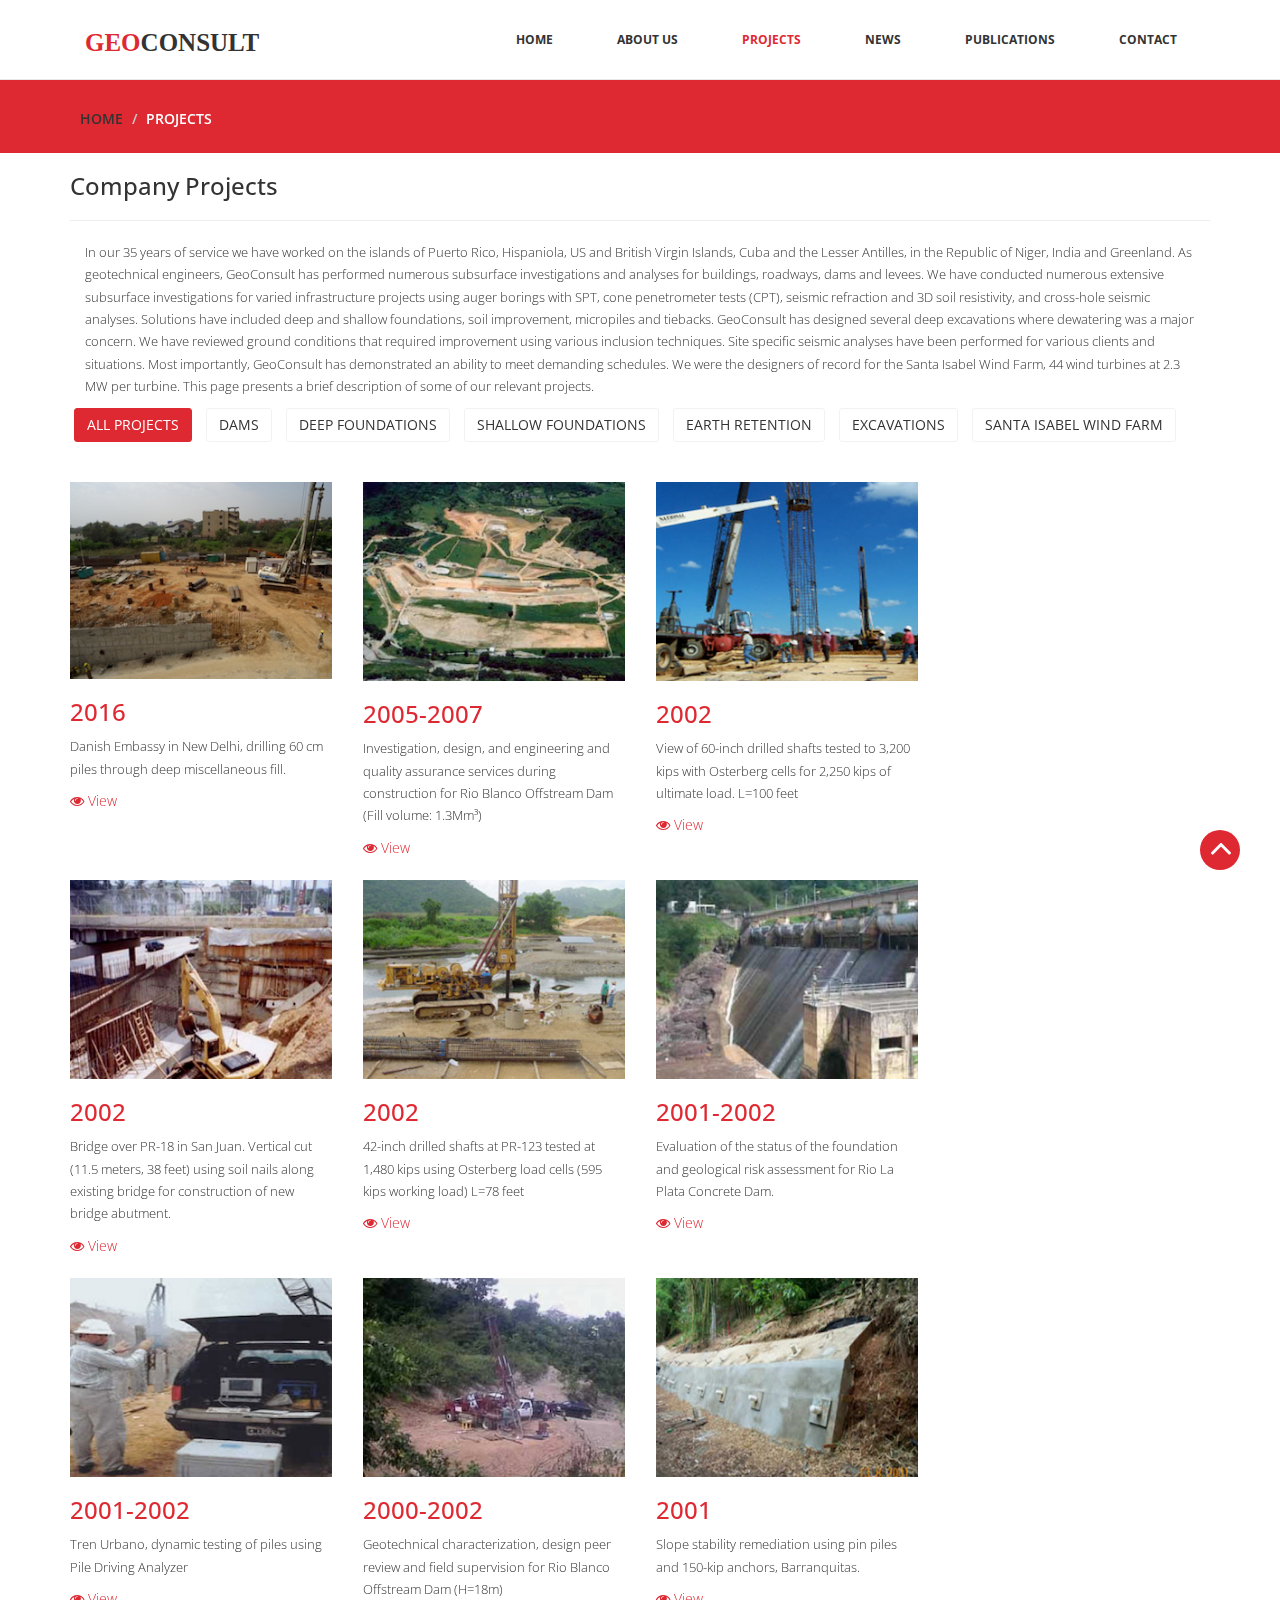
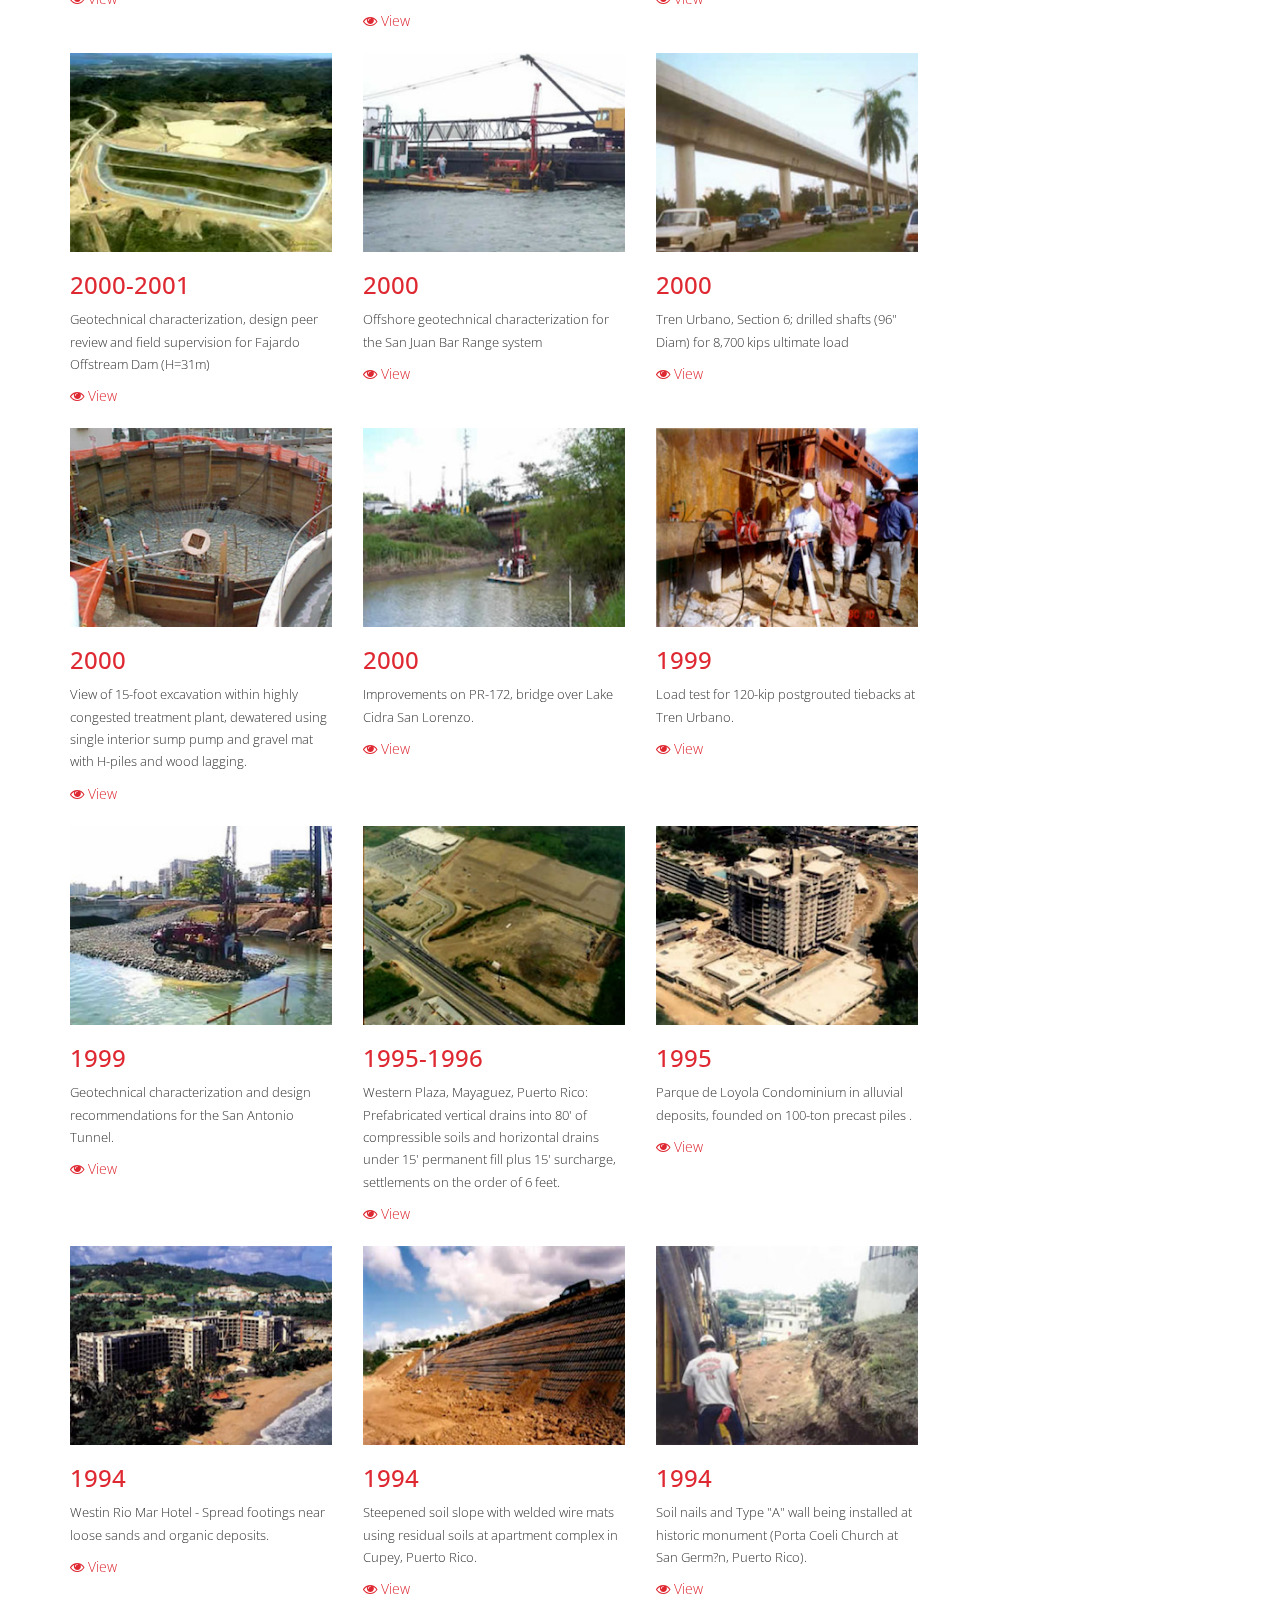
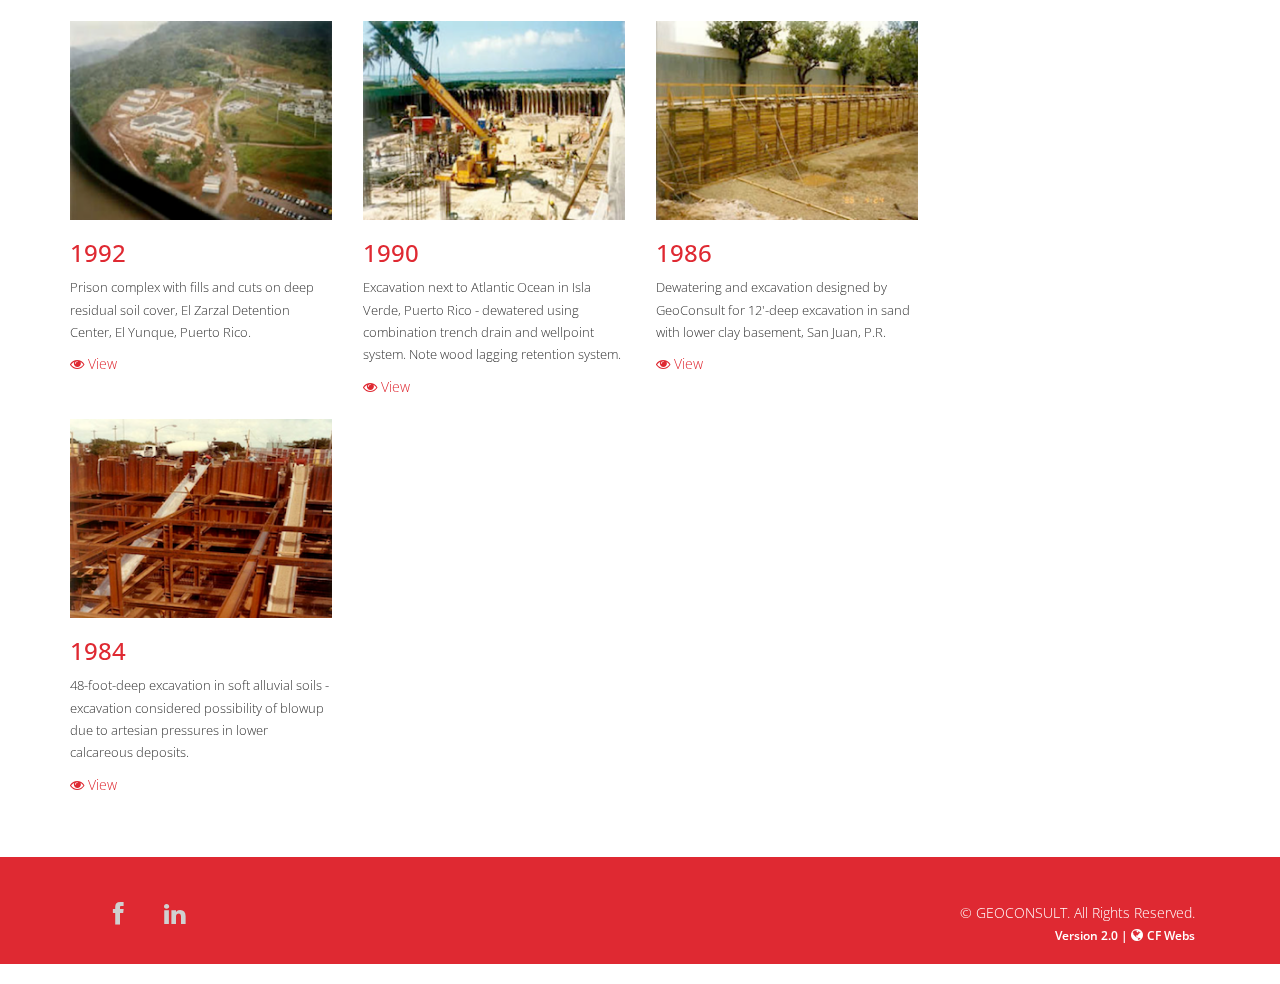
<file: portfolio.html>
<!DOCTYPE html>
<html lang="en">

<head>
    <meta charset="utf-8">
    <meta http-equiv="X-UA-Compatible" content="IE=edge">
    <meta name="viewport" content="width=device-width, initial-scale=1">
    <title>Geo Consult</title>

    <!-- Bootstrap -->
    <link href="css/bootstrap.min.css" rel="stylesheet">
    <link rel="stylesheet" href="css/font-awesome.min.css">
    <link rel="stylesheet" href="css/animate.css">
    <link href="css/prettyPhoto.css" rel="stylesheet">
    <link href="css/style.css" rel="stylesheet"/>
    <!-- =======================================================
      Theme Name: Geo Consult
      Theme URL: https://bootstrapmade.com/company-free-html-bootstrap-template/
      Author: BootstrapMade and Cfboy
      Author URL: https://bootstrapmade.com
    ======================================================= -->
</head>

<body>
<header>
    <nav class="navbar navbar-default navbar-fixed-top" role="navigation">
        <div class="navigation">
            <div class="container">
                <div class="navbar-header">
                    <button type="button" class="navbar-toggle collapsed" data-toggle="collapse"
                            data-target=".navbar-collapse.collapse">
                        <span class="sr-only">Toggle navigation</span>
                        <span class="icon-bar"></span>
                        <span class="icon-bar"></span>
                        <span class="icon-bar"></span>
                    </button>
                    <div class="navbar-brand">
                        <a href="index.html"><h1><span>GEO</span>CONSULT</h1></a>
                    </div>
                </div>

                <div class="navbar-collapse collapse">
                    <div class="menu">
                        <ul class="nav nav-tabs" role="tablist">
                            <li role="presentation"><a href="index.html">Home</a></li>
                            <li role="presentation"><a href="about.html">About Us</a></li>
                            <!--<li role="presentation"><a href="services.html">Services</a></li>-->
                            <li role="presentation"><a href="portfolio.html" class="active">Projects</a></li>
                            <li role="presentation"><a href="blog.html">News</a></li>
                            <li role="presentation"><a href="publications.html">Publications</a></li>
                            <li role="presentation"><a href="contact.html">Contact</a></li>
                        </ul>
                    </div>
                </div>
            </div>
        </div>
    </nav>
</header>

<div id="breadcrumb">
    <div class="container">
        <div class="breadcrumb">
            <li><a href="index.html">Home</a></li>
            <li>Projects</li>
        </div>
    </div>
</div>

<section id="portfolio">
    <div class="container">
        <h3>Company Projects</h3>
        <hr>
        <div class="col-md-12">
            <p>In our 35 years of service we have worked on the islands of Puerto Rico, Hispaniola, US and British
                Virgin Islands, Cuba and the Lesser Antilles, in the Republic of Niger, India and Greenland. As
                geotechnical engineers, GeoConsult has performed numerous subsurface investigations and analyses for
                buildings, roadways, dams and levees. We have conducted numerous extensive subsurface investigations for
                varied infrastructure projects using auger borings with SPT, cone penetrometer tests (CPT), seismic
                refraction and 3D soil resistivity, and cross-hole seismic analyses. Solutions have included deep and
                shallow foundations, soil improvement, micropiles and tiebacks. GeoConsult has designed several deep
                excavations where dewatering was a major concern. We have reviewed ground conditions that required
                improvement using various inclusion techniques. Site specific seismic analyses have been performed for
                various clients and situations. Most importantly, GeoConsult has demonstrated an ability to meet
                demanding schedules. We were the designers of record for the Santa Isabel Wind Farm, 44 wind turbines at
                2.3 MW per turbine. This page presents a brief description of some of our relevant projects. </p>
        </div>

        <ul class="portfolio-filter text-center">
            <li><a class="btn btn-default active" href="#" data-filter="*">All Projects</a></li>
            <li><a class="btn btn-default" href="#" data-filter=".dams">Dams</a></li>
            <li><a class="btn btn-default" href="#" data-filter=".deepFoundations">Deep Foundations</a></li>
            <li><a class="btn btn-default" href="#" data-filter=".shallowFoundations">Shallow Foundations</a></li>
            <li><a class="btn btn-default" href="#" data-filter=".earthRetention">Earth Retention</a></li>
            <li><a class="btn btn-default" href="#" data-filter=".excavations">Excavations</a></li>
            <li><a class="btn btn-default" href="#" data-filter=".windFarm">Santa Isabel Wind Farm</a></li>
        </ul>
        <!--/#portfolio-filter-->
    </div>
    <div class="container">
        <div class="row">
            <div class="portfolio-items">
                <div class="portfolio-item deepFoundations col-xs-12 col-sm-4 col-md-3">
                    <div class="recent-work-wrap">
                        <img class="img-responsive" src="images/geoConsult/projects/deepFoundations/deep8.png" alt="">
                        <div class="overlay">
                            <div class="recent-work-inner">
                                <h3><a href="#">2016</a></h3>
                                <p>Danish Embassy in New Delhi, drilling 60 cm piles through deep miscellaneous
                                    fill.</p>
                                <a class="preview" href="images/geoConsult/projects/full/deepFoundations/deep8.png"
                                   rel="prettyPhoto"><i
                                        class="fa fa-eye"></i> View</a>
                            </div>
                        </div>
                    </div>
                </div>
                <!--/.portfolio-item-->
                <div class="portfolio-item dams col-xs-12 col-sm-4 col-md-3">
                    <div class="recent-work-wrap">
                        <img class="img-responsive" src="images/geoConsult/projects/dams/dam1.png" alt="">
                        <div class="overlay">
                            <div class="recent-work-inner">
                                <h3><a href="#">2005-2007</a></h3>
                                <p>Investigation, design, and engineering and quality assurance services during
                                    construction for Rio Blanco Offstream Dam (Fill volume: 1.3Mm³)</p>
                                <a class="preview" href="images/geoConsult/projects/full/dams/dam1.png"
                                   rel="prettyPhoto"><i
                                        class="fa fa-eye"></i> View</a>
                            </div>
                        </div>
                    </div>
                </div>
                <!--/.portfolio-item-->
                <div class="portfolio-item deepFoundations apps col-xs-12 col-sm-4 col-md-3">
                    <div class="recent-work-wrap">
                        <img class="img-responsive" src="images/geoConsult/projects/deepFoundations/deep1.png" alt="">
                        <div class="overlay">
                            <div class="recent-work-inner">
                                <h3><a href="#">2002</a></h3>
                                <p>View of 60-inch drilled shafts tested to 3,200 kips with Osterberg cells for 2,250
                                    kips of ultimate load. L=100 feet</p>
                                <a class="preview" href="images/geoConsult/projects/deepFoundations/deep1.png"
                                   rel="prettyPhoto"><i
                                        class="fa fa-eye"></i> View</a>
                            </div>
                        </div>
                    </div>
                </div>
                <!--/.portfolio-item-->
                <div class="portfolio-item excavations col-xs-12 col-sm-4 col-md-3">
                    <div class="recent-work-wrap">
                        <img class="img-responsive" src="images/geoConsult/projects/excavations/excavation1.png" alt="">
                        <div class="overlay">
                            <div class="recent-work-inner">
                                <h3><a href="#">2002</a></h3>
                                <p> Bridge over PR-18 in San Juan. Vertical cut (11.5 meters, 38 feet) using soil nails
                                    along existing bridge for construction of new bridge abutment.</p>
                                <a class="preview" href="images/geoConsult/projects/full/excavations/excavation1.png"
                                   rel="prettyPhoto"><i
                                        class="fa fa-eye"></i> View</a>
                            </div>
                        </div>
                    </div>
                </div>
                <!--/.portfolio-item-->

                <div class="portfolio-item deepFoundations col-xs-12 col-sm-4 col-md-3">
                    <div class="recent-work-wrap">
                        <img class="img-responsive" src="images/geoConsult/projects/deepFoundations/deep5.png" alt="">
                        <div class="overlay">
                            <div class="recent-work-inner">
                                <h3><a href="#">2002</a></h3>
                                <p>42-inch drilled shafts at PR-123 tested at 1,480 kips using Osterberg load cells (595
                                    kips working load) L=78 feet</p>
                                <a class="preview" href="images/geoConsult/projects/deepFoundations/deep5.png"
                                   rel="prettyPhoto"><i
                                        class="fa fa-eye"></i> View</a>
                            </div>
                        </div>
                    </div>
                </div>
                <!--/.portfolio-item-->

                <div class="portfolio-item dams col-xs-12 col-sm-4 col-md-3">
                    <div class="recent-work-wrap">
                        <img class="img-responsive" src="images/geoConsult/projects/dams/dam4.png" alt="">
                        <div class="overlay">
                            <div class="recent-work-inner">
                                <h3><a href="#">2001-2002</a></h3>
                                <p>Evaluation of the status of the foundation and geological risk assessment for Rio La
                                    Plata Concrete Dam.</p>
                                <a class="preview" href="images/geoConsult/projects/full/dams/dam4.png"
                                   rel="prettyPhoto"><i
                                        class="fa fa-eye"></i> View</a>
                            </div>
                        </div>
                    </div>
                </div>
                <div class="portfolio-item deepFoundations col-xs-12 col-sm-4 col-md-3">
                    <div class="recent-work-wrap">
                        <img class="img-responsive" src="images/geoConsult/projects/deepFoundations/deep7.png" alt="">
                        <div class="overlay">
                            <div class="recent-work-inner">
                                <h3><a href="#">2001-2002</a></h3>
                                <p>Tren Urbano, dynamic testing of piles using Pile Driving Analyzer</p>
                                <a class="preview" href="images/geoConsult/projects/full/deepFoundations/deep7.png"
                                   rel="prettyPhoto"><i
                                        class="fa fa-eye"></i> View</a>
                            </div>
                        </div>
                    </div>
                </div>
                <!--/.portfolio-item-->
                <!--/.portfolio-item-->
                <div class="portfolio-item dams col-xs-12 col-sm-4 col-md-3">
                    <div class="recent-work-wrap">
                        <img class="img-responsive" src="images/geoConsult/projects/dams/dam3.png" alt="">
                        <div class="overlay">
                            <div class="recent-work-inner">
                                <h3><a href="#">2000-2002</a></h3>
                                <p>Geotechnical characterization, design peer review and field supervision for Rio
                                    Blanco Offstream Dam (H=18m)</p>
                                <a class="preview" href="images/geoConsult/projects/full/dams/dam3.png"
                                   rel="prettyPhoto"><i
                                        class="fa fa-eye"></i> View</a>
                            </div>
                        </div>
                    </div>
                </div>
                <!--/.portfolio-item-->
                <div class="portfolio-item earthRetention apps col-xs-12 col-sm-4 col-md-3">
                    <div class="recent-work-wrap">
                        <img class="img-responsive" src="images/geoConsult/projects/earthRetention/retention1.png"
                             alt="">
                        <div class="overlay">
                            <div class="recent-work-inner">
                                <h3><a href="#">2001</a></h3>
                                <p>Slope stability remediation using pin piles and 150-kip anchors, Barranquitas.</p>
                                <a class="preview" href="images/geoConsult/projects/full/earthRetention/retention1.png"
                                   rel="prettyPhoto"><i
                                        class="fa fa-eye"></i> View</a>
                            </div>
                        </div>
                    </div>
                </div>
                <!--/.portfolio-item-->
                <!--Dams-->
                <div class="portfolio-item dams col-xs-12 col-sm-4 col-md-3">
                    <div class="recent-work-wrap">
                        <img class="img-responsive" src="images/geoConsult/projects/dams/dam2.png" alt="">
                        <div class="overlay">
                            <div class="recent-work-inner">
                                <h3><a href="#">2000-2001</a></h3>
                                <p>Geotechnical characterization, design peer review and field supervision for Fajardo
                                    Offstream Dam (H=31m)</p>
                                <a class="preview" href="images/geoConsult/projects/full/dams/dam2.png"
                                   rel="prettyPhoto"><i
                                        class="fa fa-eye"></i> View</a>
                            </div>
                        </div>
                    </div>
                </div>
                <!--/.portfolio-item-->


                <!--Deep Foundations-->

                <div class="portfolio-item deepFoundations apps col-xs-12 col-sm-4 col-md-3">
                    <div class="recent-work-wrap">
                        <img class="img-responsive" src="images/geoConsult/projects/deepFoundations/deep3.png" alt="">
                        <div class="overlay">
                            <div class="recent-work-inner">
                                <h3><a href="#">2000</a></h3>
                                <p>Offshore geotechnical characterization for the San Juan Bar Range system</p>
                                <a class="preview" href="images/geoConsult/projects/full/deepFoundations/deep3.png"
                                   rel="prettyPhoto"><i
                                        class="fa fa-eye"></i> View</a>
                            </div>
                        </div>
                    </div>
                </div>
                <!--/.portfolio-item-->

                <div class="portfolio-item deepFoundations col-xs-12 col-sm-4 col-md-3">
                    <div class="recent-work-wrap">
                        <img class="img-responsive" src="images/geoConsult/projects/deepFoundations/deep6.png" alt="">
                        <div class="overlay">
                            <div class="recent-work-inner">
                                <h3><a href="#">2000</a></h3>
                                <p>Tren Urbano, Section 6; drilled shafts (96" Diam) for 8,700 kips ultimate load</p>
                                <a class="preview" href="images/geoConsult/projects/full/deepFoundations/deep6.png"
                                   rel="prettyPhoto"><i
                                        class="fa fa-eye"></i> View</a>
                            </div>
                        </div>
                    </div>
                </div>
                <!--/.portfolio-item-->

                <div class="portfolio-item excavations col-xs-12 col-sm-4 col-md-3">
                    <div class="recent-work-wrap">
                        <img class="img-responsive" src="images/geoConsult/projects/excavations/excavation2.png" alt="">
                        <div class="overlay">
                            <div class="recent-work-inner">
                                <h3><a href="#">2000</a></h3>
                                <p>View of 15-foot excavation within highly congested treatment plant, dewatered using
                                    single interior sump pump and gravel mat with H-piles and wood lagging.</p>
                                <a class="preview" href="images/geoConsult/projects/full/excavations/excavation2.png"
                                   rel="prettyPhoto"><i
                                        class="fa fa-eye"></i> View</a>
                            </div>
                        </div>
                    </div>
                </div>
                <!--/.portfolio-item-->


                <div class="portfolio-item deepFoundations col-xs-12 col-sm-4 col-md-3">
                    <div class="recent-work-wrap">
                        <img class="img-responsive" src="images/geoConsult/projects/deepFoundations/deep2.png" alt="">
                        <div class="overlay">
                            <div class="recent-work-inner">
                                <h3><a href="#">2000</a></h3>
                                <p>Improvements on PR-172, bridge over Lake Cidra San Lorenzo.</p>
                                <a class="preview" href="images/geoConsult/projects/full/deepFoundations/deep2.png"
                                   rel="prettyPhoto"><i
                                        class="fa fa-eye"></i> View</a>
                            </div>
                        </div>
                    </div>
                </div>
                <!--Earth Retention-->


                <div class="portfolio-item earthRetention col-xs-12 col-sm-4 col-md-3">
                    <div class="recent-work-wrap">
                        <img class="img-responsive" src="images/geoConsult/projects/earthRetention/retention4.png"
                             alt="">
                        <div class="overlay">
                            <div class="recent-work-inner">
                                <h3><a href="#">1999</a></h3>
                                <p>Load test for 120-kip postgrouted tiebacks at Tren Urbano.</p>
                                <a class="preview" href="images/geoConsult/projects/full/earthRetention/retention4.png"
                                   rel="prettyPhoto"><i
                                        class="fa fa-eye"></i> View</a>
                            </div>
                        </div>
                    </div>
                </div>
                <!--/.portfolio-item-->
                <div class="portfolio-item excavations col-xs-12 col-sm-4 col-md-3">
                    <div class="recent-work-wrap">
                        <img class="img-responsive" src="images/geoConsult/projects/excavations/excavation3.png" alt="">
                        <div class="overlay">
                            <div class="recent-work-inner">
                                <h3><a href="#">1999</a></h3>
                                <p>Geotechnical characterization and design recommendations for the San Antonio
                                    Tunnel.</p>
                                <a class="preview" href="images/geoConsult/projects/full/excavations/excavation3.png"
                                   rel="prettyPhoto"><i
                                        class="fa fa-eye"></i> View</a>
                            </div>
                        </div>
                    </div>
                </div>
                <!--/.portfolio-item-->
                <div class="portfolio-item shallowFoundations col-xs-12 col-sm-4 col-md-3">
                    <div class="recent-work-wrap">
                        <img class="img-responsive" src="images/geoConsult/projects/shallowFoundations/shallow1.png"
                             alt="">
                        <div class="overlay">
                            <div class="recent-work-inner">
                                <h3><a href="#">1995-1996</a></h3>
                                <p>Western Plaza, Mayaguez, Puerto Rico: Prefabricated vertical drains into 80' of
                                    compressible soils and horizontal drains under 15' permanent fill plus 15'
                                    surcharge,
                                    settlements on the order of 6 feet.</p>
                                <a class="preview"
                                   href="images/geoConsult/projects/full/shallowFoundations/shallow1.png"
                                   rel="prettyPhoto"><i
                                        class="fa fa-eye"></i> View</a>
                            </div>
                        </div>
                    </div>
                </div>
                <!--/.portfolio-item-->
                <div class="portfolio-item deepFoundations col-xs-12 col-sm-4 col-md-3">
                    <div class="recent-work-wrap">
                        <img class="img-responsive" src="images/geoConsult/projects/deepFoundations/deep4.png" alt="">
                        <div class="overlay">
                            <div class="recent-work-inner">
                                <h3><a href="#">1995</a></h3>
                                <p>Parque de Loyola Condominium in alluvial deposits, founded on 100-ton precast piles
                                    .</p>
                                <a class="preview" href="images/geoConsult/projects/full/deepFoundations/deep4.png"
                                   rel="prettyPhoto"><i
                                        class="fa fa-eye"></i> View</a>
                            </div>
                        </div>
                    </div>
                </div>
                <!--/.portfolio-item-->

                <!--Shallow Foundations-->


                <div class="portfolio-item shallowFoundations apps col-xs-12 col-sm-4 col-md-3">
                    <div class="recent-work-wrap">
                        <img class="img-responsive" src="images/geoConsult/projects/shallowFoundations/shallow2.png"
                             alt="">
                        <div class="overlay">
                            <div class="recent-work-inner">
                                <h3><a href="#">1994</a></h3>
                                <p>Westin Rio Mar Hotel - Spread footings near loose sands and organic deposits.</p>
                                <a class="preview"
                                   href="images/geoConsult/projects/full/shallowFoundations/shallow2.png"
                                   rel="prettyPhoto"><i
                                        class="fa fa-eye"></i> View</a>
                            </div>
                        </div>
                    </div>
                </div>
                <!--/.portfolio-item-->
                <!--/.portfolio-item-->
                <div class="portfolio-item earthRetention apps col-xs-12 col-sm-4 col-md-3">
                    <div class="recent-work-wrap">
                        <img class="img-responsive" src="images/geoConsult/projects/earthRetention/retention2.png"
                             alt="">
                        <div class="overlay">
                            <div class="recent-work-inner">
                                <h3><a href="#">1994</a></h3>
                                <p>Steepened soil slope with welded wire mats using residual soils at apartment complex
                                    in
                                    Cupey, Puerto Rico.</p>
                                <a class="preview" href="images/geoConsult/projects/full/earthRetention/retention2.png"
                                   rel="prettyPhoto"><i
                                        class="fa fa-eye"></i> View</a>
                            </div>
                        </div>
                    </div>
                </div>
                <!--/.portfolio-item-->

                <div class="portfolio-item earthRetention col-xs-12 col-sm-4 col-md-3">
                    <div class="recent-work-wrap">
                        <img class="img-responsive" src="images/geoConsult/projects/earthRetention/retention5.png"
                             alt="">
                        <div class="overlay">
                            <div class="recent-work-inner">
                                <h3><a href="#">1994</a></h3>
                                <p>Soil nails and Type "A" wall being installed at historic monument (Porta Coeli Church
                                    at
                                    San Germ?n, Puerto Rico).</p>
                                <a class="preview" href="images/geoConsult/projects/full/earthRetention/retention5.png"
                                   rel="prettyPhoto"><i
                                        class="fa fa-eye"></i> View</a>
                            </div>
                        </div>
                    </div>
                </div>
                <!--/.portfolio-item-->

                <div class="portfolio-item earthRetention col-xs-12 col-sm-4 col-md-3">
                    <div class="recent-work-wrap">
                        <img class="img-responsive" src="images/geoConsult/projects/earthRetention/retention3.png"
                             alt="">
                        <div class="overlay">
                            <div class="recent-work-inner">
                                <h3><a href="#">1992</a></h3>
                                <p>Prison complex with fills and cuts on deep residual soil cover, El Zarzal Detention
                                    Center, El Yunque, Puerto Rico.</p>
                                <a class="preview" href="images/geoConsult/projects/full/earthRetention/retention3.png"
                                   rel="prettyPhoto"><i
                                        class="fa fa-eye"></i> View</a>
                            </div>
                        </div>
                    </div>
                </div>

                <!--Excavations-->
                <div class="portfolio-item excavations col-xs-12 col-sm-4 col-md-3">
                    <div class="recent-work-wrap">
                        <img class="img-responsive" src="images/geoConsult/projects/excavations/excavation4.png" alt="">
                        <div class="overlay">
                            <div class="recent-work-inner">
                                <h3><a href="#">1990</a></h3>
                                <p>Excavation next to Atlantic Ocean in Isla Verde, Puerto Rico - dewatered using
                                    combination trench drain and wellpoint system. Note wood lagging retention
                                    system.</p>
                                <a class="preview" href="images/geoConsult/projects/full/excavations/excavation4.png"
                                   rel="prettyPhoto"><i
                                        class="fa fa-eye"></i> View</a>
                            </div>
                        </div>
                    </div>
                </div>
                <!--/.portfolio-item-->

                <div class="portfolio-item excavations col-xs-12 col-sm-4 col-md-3">
                    <div class="recent-work-wrap">
                        <img class="img-responsive" src="images/geoConsult/projects/excavations/excavation5.png" alt="">
                        <div class="overlay">
                            <div class="recent-work-inner">
                                <h3><a href="#">1986</a></h3>
                                <p>Dewatering and excavation designed by GeoConsult for 12'-deep excavation in sand with
                                    lower clay basement, San Juan, P.R.</p>
                                <a class="preview" href="images/geoConsult/projects/full/excavations/excavation5.png"
                                   rel="prettyPhoto"><i
                                        class="fa fa-eye"></i> View</a>
                            </div>
                        </div>
                    </div>
                </div>
                <!--/.portfolio-item-->

                <div class="portfolio-item excavations col-xs-12 col-sm-4 col-md-3">
                    <div class="recent-work-wrap">
                        <img class="img-responsive" src="images/geoConsult/projects/excavations/excavation6.png" alt="">
                        <div class="overlay">
                            <div class="recent-work-inner">
                                <h3><a href="#">1984</a></h3>
                                <p> 48-foot-deep excavation in soft alluvial soils - excavation considered possibility
                                    of
                                    blowup due to artesian pressures in lower calcareous deposits.</p>
                                <a class="preview" href="images/geoConsult/projects/full/excavations/excavation6.png"
                                   rel="prettyPhoto"><i
                                        class="fa fa-eye"></i> View</a>
                            </div>
                        </div>
                    </div>
                </div>
                <!--/.portfolio-item-->

                <!--TODO: Add windFarm imgs (full and normal size).-->
            </div>
        </div>
    </div>
</section>
<!--/#portfolio-item-->


<footer>
    <div class="footer">
        <div class="container">
            <div class="social-icon">
                <div class="col-md-4">
                    <ul class="social-network">
                        <li><a href="https://www.facebook.com/geoconsultus/" target="_blank" class="fb tool-tip"
                               title="Facebook"><i class="fa fa-facebook"></i></a></li>
                        <li><a href="https://www.linkedin.com/company/geoconsult-geotechnical-engineers/"
                               target="_blank" class="linkedin tool-tip" title="Linkedin"><i class="fa fa-linkedin"></i></a>
                        </li>
                    </ul>
                </div>
            </div>

            <div class="col-md-4 col-md-offset-4">
                <div class="copyright">
                    &copy; GEOCONSULT. All Rights Reserved.
                    <div class="credits">
                        <a href="#">Version 2.0 | </a><i class="fa fa-globe"></i> <a href="#">CF Webs</a>
                    </div>
                </div>
            </div>
        </div>

        <div class="pull-right">
            <a href="#home" class="scrollup"><i class="fa fa-angle-up fa-3x"></i></a>
        </div>
    </div>
</footer>
<!-- jQuery (necessary for Bootstrap's JavaScript plugins) -->
<script src="js/jquery-2.1.1.min.js"></script>
<!-- Include all compiled plugins (below), or include individual files as needed -->
<script src="js/bootstrap.min.js"></script>
<script src="js/jquery.prettyPhoto.js"></script>
<script src="js/jquery.isotope.min.js"></script>
<script src="js/wow.min.js"></script>
<script src="js/functions.js"></script>

</body>

</html>
</file>
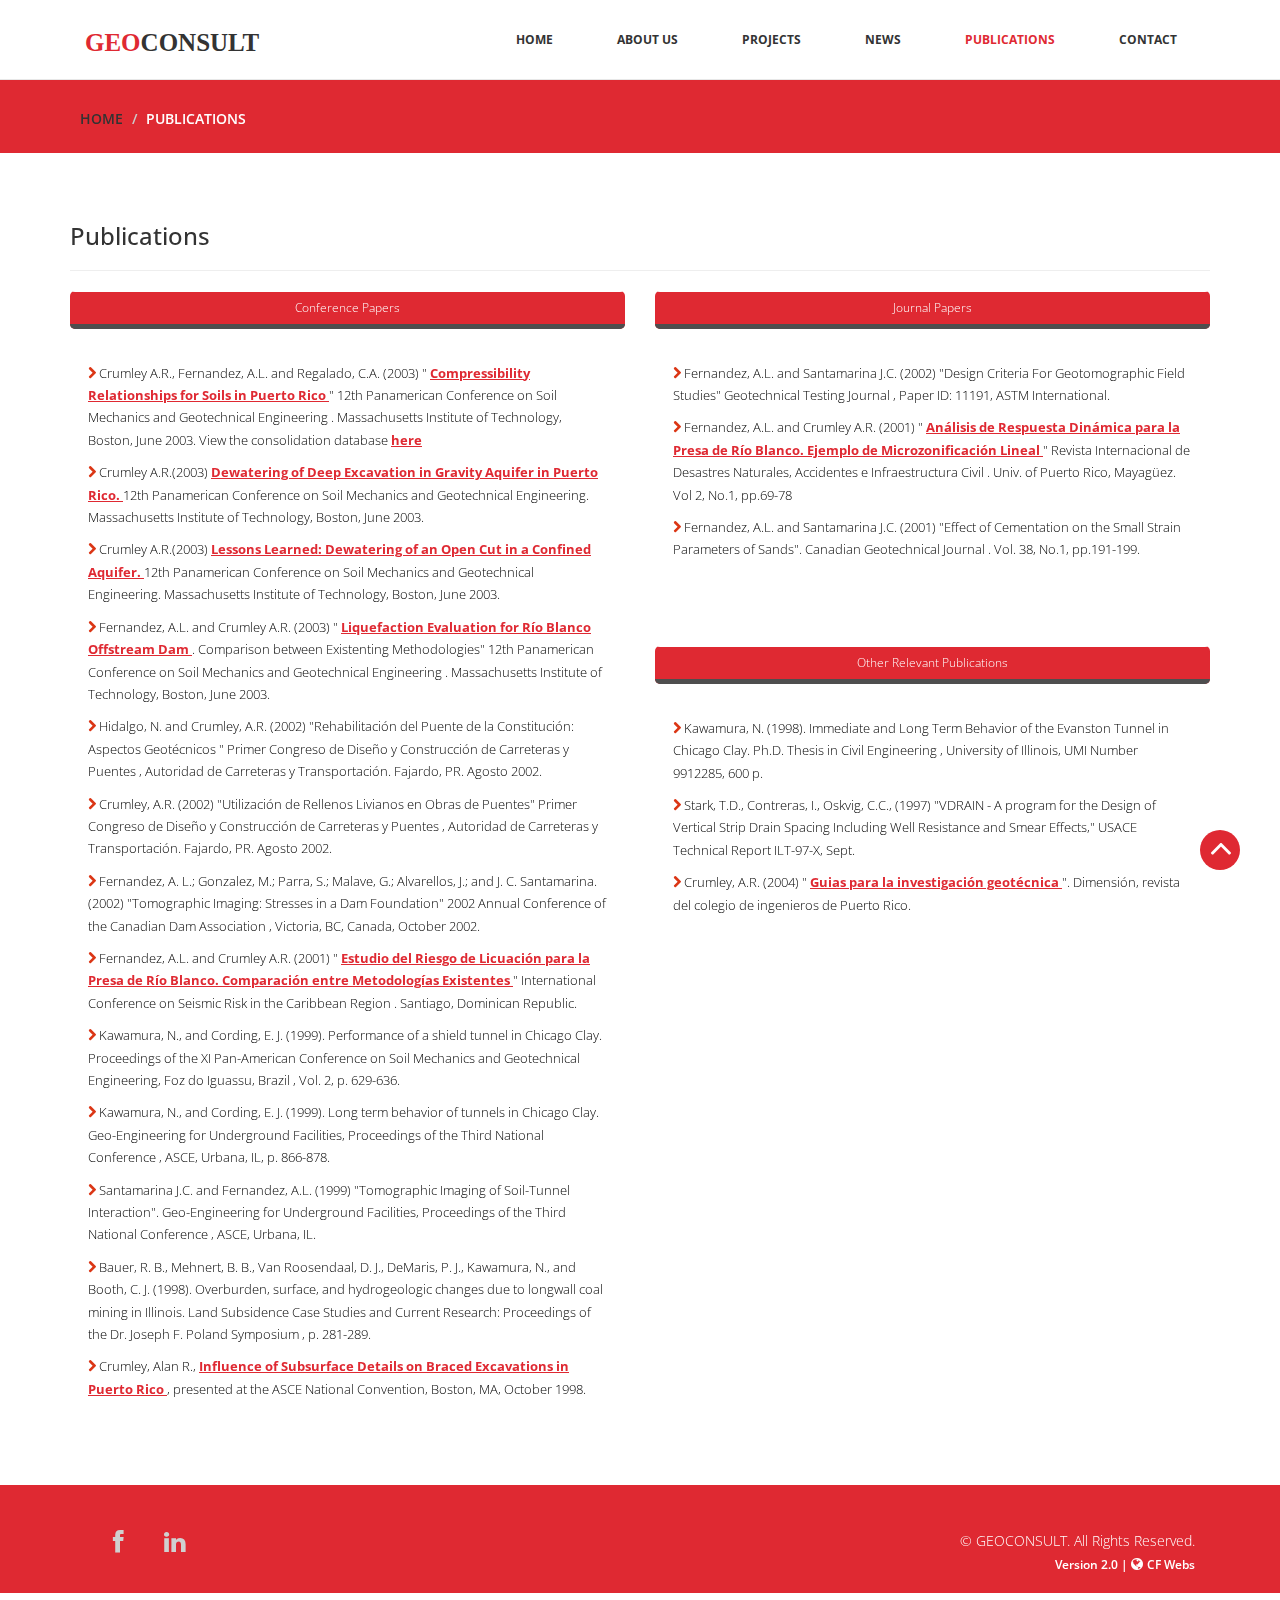
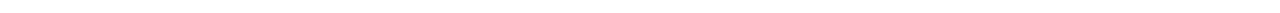
<file: publications.html>
<!DOCTYPE html>
<html lang="en">

<head>
    <meta charset="utf-8">
    <meta http-equiv="X-UA-Compatible" content="IE=edge">
    <meta name="viewport" content="width=device-width, initial-scale=1">
    <title>Geo Consult</title>

    <!-- Bootstrap -->
    <link href="css/bootstrap.min.css" rel="stylesheet">
    <link rel="stylesheet" href="css/font-awesome.min.css">
    <link rel="stylesheet" href="css/animate.css">
    <link href="css/prettyPhoto.css" rel="stylesheet">
    <link href="css/style.css" rel="stylesheet"/>
    <!-- =======================================================
      Theme Name: Geo Consult
      Theme URL: https://bootstrapmade.com/company-free-html-bootstrap-template/
      Author: BootstrapMade and Cfboy
      Author URL: https://bootstrapmade.com
    ======================================================= -->
</head>

<body>
<header>
    <nav class="navbar navbar-default navbar-fixed-top" role="navigation">
        <div class="navigation">
            <div class="container">
                <div class="navbar-header">
                    <button type="button" class="navbar-toggle collapsed" data-toggle="collapse"
                            data-target=".navbar-collapse.collapse">
                        <span class="sr-only">Toggle navigation</span>
                        <span class="icon-bar"></span>
                        <span class="icon-bar"></span>
                        <span class="icon-bar"></span>
                    </button>
                    <div class="navbar-brand">
                        <a href="index.html"><h1><span>GEO</span>CONSULT</h1></a>
                    </div>
                </div>

                <div class="navbar-collapse collapse">
                    <div class="menu">
                        <ul class="nav nav-tabs" role="tablist">
                            <li role="presentation"><a href="index.html">Home</a></li>
                            <li role="presentation"><a href="about.html">About Us</a></li>
                            <!--<li role="presentation"><a href="services.html">Services</a></li>-->
                            <li role="presentation"><a href="portfolio.html">Projects</a></li>
                            <li role="presentation"><a href="blog.html">News</a></li>
                            <li role="presentation"><a href="publications.html" class="active">Publications</a></li>
                            <li role="presentation"><a href="contact.html">Contact</a></li>
                        </ul>
                    </div>
                </div>
            </div>
        </div>
    </nav>
</header>

<div id="breadcrumb">
    <div class="container">
        <div class="breadcrumb">
            <li><a href="index.html">Home</a></li>
            <li>Publications</li>
        </div>
    </div>
</div>

<section id="blog" class="container">
    <div class="blog">
        <h3>Publications</h3>
        <hr>
        <div class="row">
            <div class="col-md-6">
                <div class="blog-item">
                    <div class="row">
                        <div class="col-xs-12 col-sm-12">
                            <div class="entry-meta">
                                <span id="publish_date">Conference Papers</span>
                            </div>
                        </div>
                    </div>
                    <div class="row">
                        <div class="col-xs-12 col-sm-12 blog-content">
                            <br>
                            <!--TODO: Add documents -->
                            <ul class="description">
                                <li><i class="fa fa-chevron-right"></i> Crumley A.R., Fernandez, A.L. and Regalado, C.A.
                                    (2003) " <a
                                            href="papers/Paper 152-CR for Soils in Puerto Rico FINAL 24Mar03.pdf"
                                            target="_blank">Compressibility Relationships for Soils in Puerto
                                        Rico </a>" 12th Panamerican Conference on Soil Mechanics and Geotechnical
                                    Engineering . Massachusetts Institute of Technology, Boston, June 2003.
                                    View the consolidation database <a
                                            href="papers/GeoConsult - Consolidation Database Final 20Jun03.xls">here </a>
                                </li>
                                <li><i class="fa fa-chevron-right"></i> Crumley A.R.(2003) <a
                                        href="papers/Paper 150- Dewatering Deep Excavation Arecibo FINAL.pdf"
                                        target="_blank">Dewatering of Deep Excavation in Gravity Aquifer in
                                    Puerto Rico. </a> 12th Panamerican Conference on Soil Mechanics and
                                    Geotechnical Engineering. Massachusetts Institute of Technology, Boston,
                                    June 2003.
                                </li>
                                <li><i class="fa fa-chevron-right"></i> Crumley A.R.(2003) <a
                                        href="papers/Paper 151-Lessons Learned  Open Cut Confined Aquifer FINAL.pdf"
                                        target="_blank">Lessons Learned: Dewatering of an Open Cut in a Confined
                                    Aquifer. </a>
                                    12th Panamerican Conference on Soil Mechanics and Geotechnical Engineering.
                                    Massachusetts Institute of Technology, Boston, June 2003.
                                </li>
                                <li><i class="fa fa-chevron-right"></i> Fernandez, A.L. and Crumley A.R. (2003) " <a
                                        href="papers/Paper 699-Liquefaction Evaluation FINAL.pdf"
                                        target="_blank">Liquefaction Evaluation for Río Blanco Offstream
                                    Dam </a>. Comparison between Existenting Methodologies" 12th Panamerican
                                    Conference on Soil Mechanics and Geotechnical Engineering . Massachusetts
                                    Institute of Technology, Boston, June 2003.
                                </li>
                                <li><i class="fa fa-chevron-right"></i> Hidalgo, N. and Crumley, A.R. (2002)
                                    "Rehabilitación del Puente de la
                                    Constitución: Aspectos Geotécnicos " Primer Congreso de Diseño y
                                    Construcción de Carreteras y Puentes , Autoridad de Carreteras y
                                    Transportación. Fajardo, PR. Agosto 2002.
                                </li>
                                <li><i class="fa fa-chevron-right"></i> Crumley, A.R. (2002) "Utilización de Rellenos
                                    Livianos en Obras de Puentes"
                                    Primer Congreso de Diseño y Construcción de Carreteras y Puentes , Autoridad
                                    de Carreteras y Transportación. Fajardo, PR. Agosto 2002.
                                </li>
                                <li><i class="fa fa-chevron-right"></i> Fernandez, A. L.; Gonzalez, M.; Parra, S.;
                                    Malave, G.; Alvarellos, J.; and
                                    J. C. Santamarina. (2002) "Tomographic Imaging: Stresses in a Dam
                                    Foundation" 2002 Annual Conference of the Canadian Dam Association ,
                                    Victoria, BC, Canada, October 2002.
                                </li>
                                <li><i class="fa fa-chevron-right"></i> Fernandez, A.L. and Crumley A.R. (2001) " <a
                                        href="papers/licuacion.pdf"
                                        target="_blank">Estudio del
                                    Riesgo de Licuación para la Presa de Río Blanco. Comparación entre
                                    Metodologías Existentes </a>" International Conference on Seismic Risk in
                                    the Caribbean Region . Santiago, Dominican Republic.
                                </li>
                                <li><i class="fa fa-chevron-right"></i> Kawamura, N., and Cording, E. J. (1999).
                                    Performance of a shield tunnel in
                                    Chicago Clay. Proceedings of the XI Pan-American Conference on Soil
                                    Mechanics and Geotechnical Engineering, Foz do Iguassu, Brazil , Vol. 2, p.
                                    629-636.
                                </li>
                                <li><i class="fa fa-chevron-right"></i> Kawamura, N., and Cording, E. J. (1999). Long
                                    term behavior of tunnels in
                                    Chicago Clay. Geo-Engineering for Underground Facilities, Proceedings of the
                                    Third National Conference , ASCE, Urbana, IL, p. 866-878.
                                </li>
                                <li><i class="fa fa-chevron-right"></i> Santamarina J.C. and Fernandez, A.L. (1999)
                                    "Tomographic Imaging of
                                    Soil-Tunnel Interaction". Geo-Engineering for Underground Facilities,
                                    Proceedings of the Third National Conference , ASCE, Urbana, IL.
                                </li>
                                <li><i class="fa fa-chevron-right"></i> Bauer, R. B., Mehnert, B. B., Van Roosendaal, D.
                                    J., DeMaris, P. J.,
                                    Kawamura, N., and Booth, C. J. (1998). Overburden, surface, and
                                    hydrogeologic changes due to longwall coal mining in Illinois. Land
                                    Subsidence Case Studies and Current Research: Proceedings of the Dr. Joseph
                                    F. Poland Symposium , p. 281-289.
                                </li>
                                <li><i class="fa fa-chevron-right"></i> Crumley, Alan R., <a
                                        href="papers/InfluenceOfSubsurfaceDetails.pdf"
                                        target="_blank">Influence of Subsurface Details on
                                    Braced Excavations in Puerto Rico </a>, presented at the ASCE National
                                    Convention, Boston, MA, October 1998.
                                </li>


                            </ul>

                            <!--<a class="btn btn-primary readmore">Read More <i class="fa fa-angle-right"></i></a>-->
                        </div>
                    </div>
                </div>
            </div>
            <!--/.col-md-8-->

            <div class="col-md-6">
                <div class="blog-item">
                    <div class="row">
                        <div class="col-xs-12 col-sm-12">
                            <div class="entry-meta">
                                <span id="publish_date">Journal Papers</span>
                            </div>
                        </div>
                    </div>
                    <div class="row">
                        <div class="col-xs-12 col-sm-12 blog-content">
                            <br>
                            <ul class="description">
                                <li><i class="fa fa-chevron-right"></i> Fernandez, A.L. and Santamarina J.C. (2002)
                                    "Design Criteria For Geotomographic
                                    Field Studies" Geotechnical Testing Journal , Paper ID: 11191, ASTM International.
                                </li>
                                <li><i class="fa fa-chevron-right"></i> Fernandez, A.L. and Crumley A.R. (2001) " <a
                                        href="papers/Microzonificacion.pdf"
                                        target="_blank">Análisis de Respuesta
                                    Dinámica para la Presa de Río Blanco. Ejemplo de Microzonificación Lineal </a>"
                                    Revista Internacional de Desastres Naturales, Accidentes e Infraestructura Civil .
                                    Univ. of Puerto Rico, Mayagüez. Vol 2, No.1, pp.69-78
                                </li>
                                <li><i class="fa fa-chevron-right"></i> Fernandez, A.L. and Santamarina J.C. (2001)
                                    "Effect of Cementation on the Small
                                    Strain Parameters of Sands". Canadian Geotechnical Journal . Vol. 38, No.1,
                                    pp.191-199.
                                </li>

                            </ul>

                            <!--<a class="btn btn-primary readmore">Read More <i class="fa fa-angle-right"></i></a>-->
                        </div>
                    </div>
                </div>
                <div class="blog-item">
                    <div class="row">
                        <div class="col-xs-12 col-sm-12">
                            <div class="entry-meta">
                                <span id="publish_date">Other Relevant Publications</span>
                            </div>
                        </div>
                    </div>
                    <div class="row">
                        <div class="col-xs-12 col-sm-12 blog-content">
                            <br>
                            <ul class="description">
                                <li><i class="fa fa-chevron-right"></i> Kawamura, N. (1998). Immediate and Long Term Behavior of the Evanston Tunnel in
                                    Chicago Clay. Ph.D. Thesis in Civil Engineering , University of Illinois, UMI Number
                                    9912285, 600 p.
                                </li>
                                <li><i class="fa fa-chevron-right"></i> Stark, T.D., Contreras, I., Oskvig, C.C., (1997) "VDRAIN - A program for the Design
                                    of Vertical Strip Drain Spacing Including Well Resistance and Smear Effects," USACE
                                    Technical Report ILT-97-X, Sept.
                                </li>
                                <li><i class="fa fa-chevron-right"></i> Crumley, A.R. (2004) " <a href="http://www.geoconsult.us/CrumleyDimension.pdf"
                                                              target="_blank">Guias para la investigación
                                    geotécnica </a>". Dimensión, revista del colegio de ingenieros de Puerto Rico.
                                </li>
                            </ul>

                            <!--<a class="btn btn-primary readmore">Read More <i class="fa fa-angle-right"></i></a>-->
                        </div>
                    </div>
                </div>
            </div>
        </div>
        <!--/.row-->
    </div>
</section>
<!--/#blog-->

<footer>
    <div class="footer">
        <div class="container">
            <div class="social-icon">
                <div class="col-md-4">
                    <ul class="social-network">
                        <li><a href="https://www.facebook.com/geoconsultus/" target="_blank" class="fb tool-tip" title="Facebook"><i class="fa fa-facebook"></i></a></li>
                        <li><a href="https://www.linkedin.com/company/geoconsult-geotechnical-engineers/" target="_blank" class="linkedin tool-tip" title="Linkedin"><i class="fa fa-linkedin"></i></a>
                        </li>
                    </ul>
                </div>
            </div>

            <div class="col-md-4 col-md-offset-4">
                <div class="copyright">
                    &copy; GEOCONSULT. All Rights Reserved.
                    <div class="credits">
                        <a href="#">Version 2.0 | </a><i class="fa fa-globe"></i> <a href="#">CF Webs</a>
                    </div>
                </div>
            </div>
        </div>

        <div class="pull-right">
            <a href="#home" class="scrollup"><i class="fa fa-angle-up fa-3x"></i></a>
        </div>
    </div>
</footer>
<!-- jQuery (necessary for Bootstrap's JavaScript plugins) -->
<script src="js/jquery-2.1.1.min.js"></script>
<script src="js/jquery.js"></script>
<!-- Include all compiled plugins (below), or include individual files as needed -->
<script src="js/bootstrap.min.js"></script>
<script src="js/jquery.prettyPhoto.js"></script>
<script src="js/jquery.isotope.min.js"></script>
<script src="js/wow.min.js"></script>
<script src="js/functions.js"></script>

</body>

</html>
</file>
<file: css/prettyPhoto.css>
div.pp_default .pp_top,div.pp_default .pp_top .pp_middle,div.pp_default .pp_top .pp_left,div.pp_default .pp_top .pp_right,div.pp_default .pp_bottom,div.pp_default .pp_bottom .pp_left,div.pp_default .pp_bottom .pp_middle,div.pp_default .pp_bottom .pp_right{height:13px}
div.pp_default .pp_top .pp_left{background:url(../images/prettyPhoto/default/sprite.png) -78px -93px no-repeat}
div.pp_default .pp_top .pp_middle{background:url(../images/prettyPhoto/default/sprite_x.png) top left repeat-x}
div.pp_default .pp_top .pp_right{background:url(../images/prettyPhoto/default/sprite.png) -112px -93px no-repeat}
div.pp_default .pp_content .ppt{color:#f8f8f8}
div.pp_default .pp_content_container .pp_left{background:url(../images/prettyPhoto/default/sprite_y.png) -7px 0 repeat-y;padding-left:13px}
div.pp_default .pp_content_container .pp_right{background:url(../images/prettyPhoto/default/sprite_y.png) top right repeat-y;padding-right:13px}
div.pp_default .pp_next:hover{background:url(../images/prettyPhoto/default/sprite_next.png) center right no-repeat;cursor:pointer}
div.pp_default .pp_previous:hover{background:url(../images/prettyPhoto/default/sprite_prev.png) center left no-repeat;cursor:pointer}
div.pp_default .pp_expand{background:url(../images/prettyPhoto/default/sprite.png) 0 -29px no-repeat;cursor:pointer;width:28px;height:28px}
div.pp_default .pp_expand:hover{background:url(../images/prettyPhoto/default/sprite.png) 0 -56px no-repeat;cursor:pointer}
div.pp_default .pp_contract{background:url(../images/prettyPhoto/default/sprite.png) 0 -84px no-repeat;cursor:pointer;width:28px;height:28px}
div.pp_default .pp_contract:hover{background:url(../images/prettyPhoto/default/sprite.png) 0 -113px no-repeat;cursor:pointer}
div.pp_default .pp_close{width:30px;height:30px;background:url(../images/prettyPhoto/default/sprite.png) 2px 1px no-repeat;cursor:pointer}
div.pp_default .pp_gallery ul li a{background:url(../images/prettyPhoto/default/default_thumb.png) center center #f8f8f8;border:1px solid #aaa}
div.pp_default .pp_social{margin-top:7px}
div.pp_default .pp_gallery a.pp_arrow_previous,div.pp_default .pp_gallery a.pp_arrow_next{position:static;left:auto}
div.pp_default .pp_nav .pp_play,div.pp_default .pp_nav .pp_pause{background:url(../images/prettyPhoto/default/sprite.png) -51px 1px no-repeat;height:30px;width:30px}
div.pp_default .pp_nav .pp_pause{background-position:-51px -29px}
div.pp_default a.pp_arrow_previous,div.pp_default a.pp_arrow_next{background:url(../images/prettyPhoto/default/sprite.png) -31px -3px no-repeat;height:20px;width:20px;margin:4px 0 0}
div.pp_default a.pp_arrow_next{left:52px;background-position:-82px -3px}
div.pp_default .pp_content_container .pp_details{margin-top:5px}
div.pp_default .pp_nav{clear:none;height:30px;width:110px;position:relative}
div.pp_default .pp_nav .currentTextHolder{font-family:Georgia;font-style:italic;color:#999;font-size:11px;left:75px;line-height:25px;position:absolute;top:2px;margin:0;padding:0 0 0 10px}
div.pp_default .pp_close:hover,div.pp_default .pp_nav .pp_play:hover,div.pp_default .pp_nav .pp_pause:hover,div.pp_default .pp_arrow_next:hover,div.pp_default .pp_arrow_previous:hover{opacity:0.7}
div.pp_default .pp_description{font-size:11px;font-weight:700;line-height:14px;margin:5px 50px 5px 0}
div.pp_default .pp_bottom .pp_left{background:url(../images/prettyPhoto/default/sprite.png) -78px -127px no-repeat}
div.pp_default .pp_bottom .pp_middle{background:url(../images/prettyPhoto/default/sprite_x.png) bottom left repeat-x}
div.pp_default .pp_bottom .pp_right{background:url(../images/prettyPhoto/default/sprite.png) -112px -127px no-repeat}
div.pp_default .pp_loaderIcon{background:url(../images/prettyPhoto/default/loader.gif) center center no-repeat}
div.light_rounded .pp_top .pp_left{background:url(../images/prettyPhoto/light_rounded/sprite.png) -88px -53px no-repeat}
div.light_rounded .pp_top .pp_right{background:url(../images/prettyPhoto/light_rounded/sprite.png) -110px -53px no-repeat}
div.light_rounded .pp_next:hover{background:url(../images/prettyPhoto/light_rounded/btnNext.png) center right no-repeat;cursor:pointer}
div.light_rounded .pp_previous:hover{background:url(../images/prettyPhoto/light_rounded/btnPrevious.png) center left no-repeat;cursor:pointer}
div.light_rounded .pp_expand{background:url(../images/prettyPhoto/light_rounded/sprite.png) -31px -26px no-repeat;cursor:pointer}
div.light_rounded .pp_expand:hover{background:url(../images/prettyPhoto/light_rounded/sprite.png) -31px -47px no-repeat;cursor:pointer}
div.light_rounded .pp_contract{background:url(../images/prettyPhoto/light_rounded/sprite.png) 0 -26px no-repeat;cursor:pointer}
div.light_rounded .pp_contract:hover{background:url(../images/prettyPhoto/light_rounded/sprite.png) 0 -47px no-repeat;cursor:pointer}
div.light_rounded .pp_close{width:75px;height:22px;background:url(../images/prettyPhoto/light_rounded/sprite.png) -1px -1px no-repeat;cursor:pointer}
div.light_rounded .pp_nav .pp_play{background:url(../images/prettyPhoto/light_rounded/sprite.png) -1px -100px no-repeat;height:15px;width:14px}
div.light_rounded .pp_nav .pp_pause{background:url(../images/prettyPhoto/light_rounded/sprite.png) -24px -100px no-repeat;height:15px;width:14px}
div.light_rounded .pp_arrow_previous{background:url(../images/prettyPhoto/light_rounded/sprite.png) 0 -71px no-repeat}
div.light_rounded .pp_arrow_next{background:url(../images/prettyPhoto/light_rounded/sprite.png) -22px -71px no-repeat}
div.light_rounded .pp_bottom .pp_left{background:url(../images/prettyPhoto/light_rounded/sprite.png) -88px -80px no-repeat}
div.light_rounded .pp_bottom .pp_right{background:url(../images/prettyPhoto/light_rounded/sprite.png) -110px -80px no-repeat}
div.dark_rounded .pp_top .pp_left{background:url(../images/prettyPhoto/dark_rounded/sprite.png) -88px -53px no-repeat}
div.dark_rounded .pp_top .pp_right{background:url(../images/prettyPhoto/dark_rounded/sprite.png) -110px -53px no-repeat}
div.dark_rounded .pp_content_container .pp_left{background:url(../images/prettyPhoto/dark_rounded/contentPattern.png) top left repeat-y}
div.dark_rounded .pp_content_container .pp_right{background:url(../images/prettyPhoto/dark_rounded/contentPattern.png) top right repeat-y}
div.dark_rounded .pp_next:hover{background:url(../images/prettyPhoto/dark_rounded/btnNext.png) center right no-repeat;cursor:pointer}
div.dark_rounded .pp_previous:hover{background:url(../images/prettyPhoto/dark_rounded/btnPrevious.png) center left no-repeat;cursor:pointer}
div.dark_rounded .pp_expand{background:url(../images/prettyPhoto/dark_rounded/sprite.png) -31px -26px no-repeat;cursor:pointer}
div.dark_rounded .pp_expand:hover{background:url(../images/prettyPhoto/dark_rounded/sprite.png) -31px -47px no-repeat;cursor:pointer}
div.dark_rounded .pp_contract{background:url(../images/prettyPhoto/dark_rounded/sprite.png) 0 -26px no-repeat;cursor:pointer}
div.dark_rounded .pp_contract:hover{background:url(../images/prettyPhoto/dark_rounded/sprite.png) 0 -47px no-repeat;cursor:pointer}
div.dark_rounded .pp_close{width:75px;height:22px;background:url(../images/prettyPhoto/dark_rounded/sprite.png) -1px -1px no-repeat;cursor:pointer}
div.dark_rounded .pp_description{margin-right:85px;color:#fff}
div.dark_rounded .pp_nav .pp_play{background:url(../images/prettyPhoto/dark_rounded/sprite.png) -1px -100px no-repeat;height:15px;width:14px}
div.dark_rounded .pp_nav .pp_pause{background:url(../images/prettyPhoto/dark_rounded/sprite.png) -24px -100px no-repeat;height:15px;width:14px}
div.dark_rounded .pp_arrow_previous{background:url(../images/prettyPhoto/dark_rounded/sprite.png) 0 -71px no-repeat}
div.dark_rounded .pp_arrow_next{background:url(../images/prettyPhoto/dark_rounded/sprite.png) -22px -71px no-repeat}
div.dark_rounded .pp_bottom .pp_left{background:url(../images/prettyPhoto/dark_rounded/sprite.png) -88px -80px no-repeat}
div.dark_rounded .pp_bottom .pp_right{background:url(../images/prettyPhoto/dark_rounded/sprite.png) -110px -80px no-repeat}
div.dark_rounded .pp_loaderIcon{background:url(../images/prettyPhoto/dark_rounded/loader.gif) center center no-repeat}
div.dark_square .pp_left,div.dark_square .pp_middle,div.dark_square .pp_right,div.dark_square .pp_content{background:#000}
div.dark_square .pp_description{color:#fff;margin:0 85px 0 0}
div.dark_square .pp_loaderIcon{background:url(../images/prettyPhoto/dark_square/loader.gif) center center no-repeat}
div.dark_square .pp_expand{background:url(../images/prettyPhoto/dark_square/sprite.png) -31px -26px no-repeat;cursor:pointer}
div.dark_square .pp_expand:hover{background:url(../images/prettyPhoto/dark_square/sprite.png) -31px -47px no-repeat;cursor:pointer}
div.dark_square .pp_contract{background:url(../images/prettyPhoto/dark_square/sprite.png) 0 -26px no-repeat;cursor:pointer}
div.dark_square .pp_contract:hover{background:url(../images/prettyPhoto/dark_square/sprite.png) 0 -47px no-repeat;cursor:pointer}
div.dark_square .pp_close{width:75px;height:22px;background:url(../images/prettyPhoto/dark_square/sprite.png) -1px -1px no-repeat;cursor:pointer}
div.dark_square .pp_nav{clear:none}
div.dark_square .pp_nav .pp_play{background:url(../images/prettyPhoto/dark_square/sprite.png) -1px -100px no-repeat;height:15px;width:14px}
div.dark_square .pp_nav .pp_pause{background:url(../images/prettyPhoto/dark_square/sprite.png) -24px -100px no-repeat;height:15px;width:14px}
div.dark_square .pp_arrow_previous{background:url(../images/prettyPhoto/dark_square/sprite.png) 0 -71px no-repeat}
div.dark_square .pp_arrow_next{background:url(../images/prettyPhoto/dark_square/sprite.png) -22px -71px no-repeat}
div.dark_square .pp_next:hover{background:url(../images/prettyPhoto/dark_square/btnNext.png) center right no-repeat;cursor:pointer}
div.dark_square .pp_previous:hover{background:url(../images/prettyPhoto/dark_square/btnPrevious.png) center left no-repeat;cursor:pointer}
div.light_square .pp_expand{background:url(../images/prettyPhoto/light_square/sprite.png) -31px -26px no-repeat;cursor:pointer}
div.light_square .pp_expand:hover{background:url(../images/prettyPhoto/light_square/sprite.png) -31px -47px no-repeat;cursor:pointer}
div.light_square .pp_contract{background:url(../images/prettyPhoto/light_square/sprite.png) 0 -26px no-repeat;cursor:pointer}
div.light_square .pp_contract:hover{background:url(../images/prettyPhoto/light_square/sprite.png) 0 -47px no-repeat;cursor:pointer}
div.light_square .pp_close{width:75px;height:22px;background:url(../images/prettyPhoto/light_square/sprite.png) -1px -1px no-repeat;cursor:pointer}
div.light_square .pp_nav .pp_play{background:url(../images/prettyPhoto/light_square/sprite.png) -1px -100px no-repeat;height:15px;width:14px}
div.light_square .pp_nav .pp_pause{background:url(../images/prettyPhoto/light_square/sprite.png) -24px -100px no-repeat;height:15px;width:14px}
div.light_square .pp_arrow_previous{background:url(../images/prettyPhoto/light_square/sprite.png) 0 -71px no-repeat}
div.light_square .pp_arrow_next{background:url(../images/prettyPhoto/light_square/sprite.png) -22px -71px no-repeat}
div.light_square .pp_next:hover{background:url(../images/prettyPhoto/light_square/btnNext.png) center right no-repeat;cursor:pointer}
div.light_square .pp_previous:hover{background:url(../images/prettyPhoto/light_square/btnPrevious.png) center left no-repeat;cursor:pointer}
div.facebook .pp_top .pp_left{background:url(../images/prettyPhoto/facebook/sprite.png) -88px -53px no-repeat}
div.facebook .pp_top .pp_middle{background:url(../images/prettyPhoto/facebook/contentPatternTop.png) top left repeat-x}
div.facebook .pp_top .pp_right{background:url(../images/prettyPhoto/facebook/sprite.png) -110px -53px no-repeat}
div.facebook .pp_content_container .pp_left{background:url(../images/prettyPhoto/facebook/contentPatternLeft.png) top left repeat-y}
div.facebook .pp_content_container .pp_right{background:url(../images/prettyPhoto/facebook/contentPatternRight.png) top right repeat-y}
div.facebook .pp_expand{background:url(../images/prettyPhoto/facebook/sprite.png) -31px -26px no-repeat;cursor:pointer}
div.facebook .pp_expand:hover{background:url(../images/prettyPhoto/facebook/sprite.png) -31px -47px no-repeat;cursor:pointer}
div.facebook .pp_contract{background:url(../images/prettyPhoto/facebook/sprite.png) 0 -26px no-repeat;cursor:pointer}
div.facebook .pp_contract:hover{background:url(../images/prettyPhoto/facebook/sprite.png) 0 -47px no-repeat;cursor:pointer}
div.facebook .pp_close{width:22px;height:22px;background:url(../images/prettyPhoto/facebook/sprite.png) -1px -1px no-repeat;cursor:pointer}
div.facebook .pp_description{margin:0 37px 0 0}
div.facebook .pp_loaderIcon{background:url(../images/prettyPhoto/facebook/loader.gif) center center no-repeat}
div.facebook .pp_arrow_previous{background:url(../images/prettyPhoto/facebook/sprite.png) 0 -71px no-repeat;height:22px;margin-top:0;width:22px}
div.facebook .pp_arrow_previous.disabled{background-position:0 -96px;cursor:default}
div.facebook .pp_arrow_next{background:url(../images/prettyPhoto/facebook/sprite.png) -32px -71px no-repeat;height:22px;margin-top:0;width:22px}
div.facebook .pp_arrow_next.disabled{background-position:-32px -96px;cursor:default}
div.facebook .pp_nav{margin-top:0}
div.facebook .pp_nav p{font-size:15px;padding:0 3px 0 4px}
div.facebook .pp_nav .pp_play{background:url(../images/prettyPhoto/facebook/sprite.png) -1px -123px no-repeat;height:22px;width:22px}
div.facebook .pp_nav .pp_pause{background:url(../images/prettyPhoto/facebook/sprite.png) -32px -123px no-repeat;height:22px;width:22px}
div.facebook .pp_next:hover{background:url(../images/prettyPhoto/facebook/btnNext.png) center right no-repeat;cursor:pointer}
div.facebook .pp_previous:hover{background:url(../images/prettyPhoto/facebook/btnPrevious.png) center left no-repeat;cursor:pointer}
div.facebook .pp_bottom .pp_left{background:url(../images/prettyPhoto/facebook/sprite.png) -88px -80px no-repeat}
div.facebook .pp_bottom .pp_middle{background:url(../images/prettyPhoto/facebook/contentPatternBottom.png) top left repeat-x}
div.facebook .pp_bottom .pp_right{background:url(../images/prettyPhoto/facebook/sprite.png) -110px -80px no-repeat}
div.pp_pic_holder a:focus{outline:none}
div.pp_overlay{background:#000;display:none;left:0;position:absolute;top:0;width:100%;z-index:9500}
div.pp_pic_holder{display:none;position:absolute;width:100px;z-index:10000}
.pp_content{height:40px;min-width:40px}
* html .pp_content{width:40px}
.pp_content_container{position:relative;text-align:left;width:100%}
.pp_content_container .pp_left{padding-left:20px}
.pp_content_container .pp_right{padding-right:20px}
.pp_content_container .pp_details{float:left;margin:10px 0 2px}
.pp_description{display:none;margin:0}
.pp_social{float:left;margin:0}
.pp_social .facebook{float:left;margin-left:5px;width:55px;overflow:hidden}
.pp_social .twitter{float:left}
.pp_nav{clear:right;float:left;margin:3px 10px 0 0}
.pp_nav p{float:left;white-space:nowrap;margin:2px 4px}
.pp_nav .pp_play,.pp_nav .pp_pause{float:left;margin-right:4px;text-indent:-10000px}
a.pp_arrow_previous,a.pp_arrow_next{display:block;float:left;height:15px;margin-top:3px;overflow:hidden;text-indent:-10000px;width:14px}
.pp_hoverContainer{position:absolute;top:0;width:100%;z-index:2000}
.pp_gallery{display:none;left:50%;margin-top:-50px;position:absolute;z-index:10000}
.pp_gallery div{float:left;overflow:hidden;position:relative}
.pp_gallery ul{float:left;height:35px;position:relative;white-space:nowrap;margin:0 0 0 5px;padding:0}
.pp_gallery ul a{border:1px rgba(0,0,0,0.5) solid;display:block;float:left;height:33px;overflow:hidden}
.pp_gallery ul a img{border:0}
.pp_gallery li{display:block;float:left;margin:0 5px 0 0;padding:0}
.pp_gallery li.default a{background:url(../images/prettyPhoto/facebook/default_thumbnail.gif) 0 0 no-repeat;display:block;height:33px;width:50px}
.pp_gallery .pp_arrow_previous,.pp_gallery .pp_arrow_next{margin-top:7px!important}
a.pp_next{background:url(../images/prettyPhoto/light_rounded/btnNext.png) 10000px 10000px no-repeat;display:block;float:right;height:100%;text-indent:-10000px;width:49%}
a.pp_previous{background:url(../images/prettyPhoto/light_rounded/btnNext.png) 10000px 10000px no-repeat;display:block;float:left;height:100%;text-indent:-10000px;width:49%}
a.pp_expand,a.pp_contract{cursor:pointer;display:none;height:20px;position:absolute;right:30px;text-indent:-10000px;top:10px;width:20px;z-index:20000}
a.pp_close{position:absolute;right:0;top:0;display:block;line-height:22px;text-indent:-10000px}
.pp_loaderIcon{display:block;height:24px;left:50%;position:absolute;top:50%;width:24px;margin:-12px 0 0 -12px}
#pp_full_res{line-height:1!important}
#pp_full_res .pp_inline{text-align:left}
#pp_full_res .pp_inline p{margin:0 0 15px}
div.ppt{color:#fff;display:none;font-size:17px;z-index:9999;margin:0 0 5px 15px}
div.pp_default .pp_content,div.light_rounded .pp_content{background-color:#fff}
div.pp_default #pp_full_res .pp_inline,div.light_rounded .pp_content .ppt,div.light_rounded #pp_full_res .pp_inline,div.light_square .pp_content .ppt,div.light_square #pp_full_res .pp_inline,div.facebook .pp_content .ppt,div.facebook #pp_full_res .pp_inline{color:#000}
div.pp_default .pp_gallery ul li a:hover,div.pp_default .pp_gallery ul li.selected a,.pp_gallery ul a:hover,.pp_gallery li.selected a{border-color:#fff}
div.pp_default .pp_details,div.light_rounded .pp_details,div.dark_rounded .pp_details,div.dark_square .pp_details,div.light_square .pp_details,div.facebook .pp_details{position:relative}
div.light_rounded .pp_top .pp_middle,div.light_rounded .pp_content_container .pp_left,div.light_rounded .pp_content_container .pp_right,div.light_rounded .pp_bottom .pp_middle,div.light_square .pp_left,div.light_square .pp_middle,div.light_square .pp_right,div.light_square .pp_content,div.facebook .pp_content{background:#fff}
div.light_rounded .pp_description,div.light_square .pp_description{margin-right:85px}
div.light_rounded .pp_gallery a.pp_arrow_previous,div.light_rounded .pp_gallery a.pp_arrow_next,div.dark_rounded .pp_gallery a.pp_arrow_previous,div.dark_rounded .pp_gallery a.pp_arrow_next,div.dark_square .pp_gallery a.pp_arrow_previous,div.dark_square .pp_gallery a.pp_arrow_next,div.light_square .pp_gallery a.pp_arrow_previous,div.light_square .pp_gallery a.pp_arrow_next{margin-top:12px!important}
div.light_rounded .pp_arrow_previous.disabled,div.dark_rounded .pp_arrow_previous.disabled,div.dark_square .pp_arrow_previous.disabled,div.light_square .pp_arrow_previous.disabled{background-position:0 -87px;cursor:default}
div.light_rounded .pp_arrow_next.disabled,div.dark_rounded .pp_arrow_next.disabled,div.dark_square .pp_arrow_next.disabled,div.light_square .pp_arrow_next.disabled{background-position:-22px -87px;cursor:default}
div.light_rounded .pp_loaderIcon,div.light_square .pp_loaderIcon{background:url(../images/prettyPhoto/light_rounded/loader.gif) center center no-repeat}
div.dark_rounded .pp_top .pp_middle,div.dark_rounded .pp_content,div.dark_rounded .pp_bottom .pp_middle{background:url(../images/prettyPhoto/dark_rounded/contentPattern.png) top left repeat}
div.dark_rounded .currentTextHolder,div.dark_square .currentTextHolder{color:#c4c4c4}
div.dark_rounded #pp_full_res .pp_inline,div.dark_square #pp_full_res .pp_inline{color:#fff}
.pp_top,.pp_bottom{height:20px;position:relative}
* html .pp_top,* html .pp_bottom{padding:0 20px}
.pp_top .pp_left,.pp_bottom .pp_left{height:20px;left:0;position:absolute;width:20px}
.pp_top .pp_middle,.pp_bottom .pp_middle{height:20px;left:20px;position:absolute;right:20px}
* html .pp_top .pp_middle,* html .pp_bottom .pp_middle{left:0;position:static}
.pp_top .pp_right,.pp_bottom .pp_right{height:20px;left:auto;position:absolute;right:0;top:0;width:20px}
.pp_fade,.pp_gallery li.default a img{display:none}
</file>
<file: css/style.css>
/*
    Theme Name: Company
    Theme URL: https://bootstrapmade.com/company-free-html-bootstrap-template/
    Author: BootstrapMade
    Author URL: https://bootstrapmade.com
*/
/* ==== Google font ==== */
@import url(https://fonts.googleapis.com/css?family=Open+Sans:400,300,700,600);
@import url('font-awesome.css');
/* ==== overwrite bootstrap standard ==== */
@import url('animate.css');

body {
    font-family: 'Open Sans', Arial, sans-serif;
    font-size: 14px;
    font-weight: 300;
    line-height: 1.6em;
    color: #fff;
    background-color: #fff;
    overflow-x: hidden;
}

h1, h2, h3, h4, h5, h6 {
    color: #333;
    line-height: 1.1em;
}

.navbar-brand a h1 span {
    font-family: "Franklin Gothic Medium";
}

.navbar-brand a h1 {
    font-family: "Franklin Gothic Book";
}

p {
    color: #333;
    font-size: 13px;
}

p span {
    color: #df2932;
}

span.color {
    color: #df2932;
}

a {
    text-decoration: none;
    transition: all 0.1s ease-in-out;
    -moz-transition: all 0.1s ease-in-out;
    -webkit-transition: all 0.1s ease-in-out;
    -o-transition: all 0.1s ease-in-out;
    outline: none;
    color: #333;
}

a:hover {
    text-decoration: none;
    color: #eee;
}

.color {
    color: #df2932;
}

.color:hover {
    color: #951d25;
}

.btn-primary {
    padding: 8px 20px;
    background: #df2932;
    color: #fff;
    border-radius: 4px;
    border: none;
    margin-top: 10px;
}

.text-center h2 {
    margin-bottom: 30px;
}

.text-center p {
    margin-bottom: 50px;
    color: #333;
}

hr.hrCustom {
    border-color: #df2932;
}

.btn-default {
    color: #333;
    background-color: #fff;
    border-color: #fff;
    text-transform: uppercase;
    font-size: 18px;
    border-radius: 30px;
    margin-left: -10px;
}

#breadcrumb {
    background-color: #df2932;
    margin-top: -20px;
}

.breadcrumb {
    list-style: none;
    background-color: #df2932;
    border-radius: 0px;
    padding: 3px 10px;
}

.breadcrumb li {
    text-transform: uppercase;
    margin-top: 125px;
    font-weight: 600;
}

/*===========================
  Menu and Navigation
============================ */
.navigation {
    background-color: #fff;
    padding: 0;
}

.navbar-brand h1 {
    margin-top: 9px;
    padding-top: 5px;
    float: left;
    font-size: 25px;
    color: #333;
    text-transform: uppercase;
    font-weight: 900;
}

.navbar-brand h5 {
    margin-top: 9px;
    padding-top: 5px;
    float: left;
    font-size: 15px;
    color: #333;
    font-weight: 900;
}

.navbar-brand h1 span {
    color: #df2932;
}

.menu {
    font-size: 12px;
    float: right;
    text-transform: uppercase;
    font-weight: 700;
}

.menu ul.nav-tabs li {
    color: #000;
}

.nav-tabs {
    border-bottom: 0;
}

.nav-tabs > li {
    float: left;
    margin-bottom: 0;
}

.nav-tabs > li > a {
    border-radius: 0;
    color: #333;
    padding: 30px;
}

.nav-tabs > li > a:hover {
    color: #df2932;
    border-color: #fff #fff #fff;
    border-radius: 0;
    background-color: #fff;
    transition: all 0.3s ease-in-out;
    -moz-transition: all 0.3s ease-in-out;
    -webkit-transition: all 0.3s ease-in-out;
    -o-transition: all 0.3s ease-in-out;
}

.nav-tabs > li > a.active {
    color: #df2932;
    border-radius: 0;
    transition: all 0.3s ease-in-out;
    -moz-transition: all 0.3s ease-in-out;
    -webkit-transition: all 0.3s ease-in-out;
    -o-transition: all 0.3s ease-in-out;
}

@media (max-width: 768px) {
    .navbar-brand {
        padding-top: 6px;
    }

    .navbar-brand h1 {
        margin-top: 0;
    }

    .nav-tabs > li {
        float: none;
        display: block;
    }

    .menu {
        position: absolute;
        left: 0;
        right: 0;
        background: #fff;
        height: auto;
    }

    .nav-tabs > li > a {
        padding: 15px 15px;
        border-bottom: 1px solid #f3f3f3;
    }

    .nav-tabs > li > a:hover {
        border-color: #f3f3f3;
    }
}

/*===========================
  slider
============================ */
#main-slider {
    margin-top: 40px;
}

#main-slider {
    position: relative;
}

.no-margin {
    margin: 0;
    padding: 0;
}

#main-slider .carousel .carousel-content {
    margin-top: 150px;
}

#main-slider .carousel .slide-margin {
    margin-top: 140px;
}

#main-slider .carousel h2 {
    color: #fff;
    text-transform: uppercase;
    font-size: 60px;
    font-weight: 700;
}

@media (max-width: 576px) {
    #main-slider .carousel h2 {
        font-size: 40px;
    }
}

#main-slider .carousel h2 span {
    color: #df2932;
}

#main-slider .carousel h2 span span {
    color: #000;
}

#main-slider .carousel p {
    /*color: #ddd;*/
    color: #fff;
    font-size: 25px;
}

#main-slider .carousel .btn-slide {
    padding: 8px 20px;
    background: #df2932;
    color: #fff;
    border-radius: 4px;
    margin-top: 25px;
    display: inline-block;
}

#main-slider .carousel .slider-img {
    text-align: right;
    position: absolute;
}

#main-slider .carousel .item {
    background-position: 50%;
    background-repeat: no-repeat;
    background-size: cover;
    left: 0 !important;
    opacity: 0;
    top: 0;
    position: absolute;
    width: 100%;
    display: block !important;
    height: 730px;
    -webkit-transition: opacity ease-in-out 500ms;
    -moz-transition: opacity ease-in-out 500ms;
    -o-transition: opacity ease-in-out 500ms;
    transition: opacity ease-in-out 500ms;
}

@media (max-width: 576px) {
    #main-slider .carousel .item {
        height: 500px;
    }
}

#main-slider .carousel .item:first-child {
    top: auto;
    position: relative;
}

#main-slider .carousel .item.active {
    opacity: 1;
    -webkit-transition: opacity ease-in-out 500ms;
    -moz-transition: opacity ease-in-out 500ms;
    -o-transition: opacity ease-in-out 500ms;
    transition: opacity ease-in-out 500ms;
    z-index: 1;
}

#main-slider .active .animation.animated-item-1 {
    -webkit-animation: fadeInUp 300ms linear 300ms both;
    -moz-animation: fadeInUp 300ms linear 300ms both;
    -o-animation: fadeInUp 300ms linear 300ms both;
    -ms-animation: fadeInUp 300ms linear 300ms both;
    animation: fadeInUp 300ms linear 300ms both;
}

#main-slider .active .animation.animated-item-2 {
    -webkit-animation: fadeInUp 300ms linear 600ms both;
    -moz-animation: fadeInUp 300ms linear 600ms both;
    -o-animation: fadeInUp 300ms linear 600ms both;
    -ms-animation: fadeInUp 300ms linear 600ms both;
    animation: fadeInUp 300ms linear 600ms both;
}

#main-slider .active .animation.animated-item-3 {
    -webkit-animation: fadeInUp 300ms linear 900ms both;
    -moz-animation: fadeInUp 300ms linear 900ms both;
    -o-animation: fadeInUp 300ms linear 900ms both;
    -ms-animation: fadeInUp 300ms linear 900ms both;
    animation: fadeInUp 300ms linear 900ms both;
}

#main-slider .active .animation.animated-item-4 {
    -webkit-animation: fadeInUp 300ms linear 1200ms both;
    -moz-animation: fadeInUp 300ms linear 1200ms both;
    -o-animation: fadeInUp 300ms linear 1200ms both;
    -ms-animation: fadeInUp 300ms linear 1200ms both;
    animation: fadeInUp 300ms linear 1200ms both;
}

@media (max-width: 768px) {
    #main-slider .carousel .carousel-content {
        margin-top: 40px;
        text-align: center;
    }

    #main-slider .carousel .slide-margin {
        margin-top: 40px;
    }

    #main-slider .carousel p {
        color: #fff;
        font-size: 18px;
        line-height: 24px;
    }

}

.feature {
    padding: 50px;
}

.feature .text-center i {
    font-size: 40px;
    margin-top: 70px;
    margin-bottom: 30px;
    color: #fff;
    padding: 50px;
    background: #df2932;
    border-radius: 50%;
}

.text-center h1 {
    margin-top: 20px;
    margin-bottom: 20px;
    text-transform: uppercase;
    color: #df2932;
}

.text-center h2 {
    margin-top: 20px;
    margin-bottom: 20px;
    text-transform: uppercase;
    font-size: 18px;
    color: #df2932;
}

.hi-icon-effect i.fa:hover {
    background: #fff;
    color: #df2932;
    -webkit-transition: color 300ms, background-color 300ms;
    -moz-transition: color 300ms, background-color 300ms;
    -o-transition: color 300ms, background-color 300ms;
    transition: color 300ms, background-color 300ms;
}

#partner {
    background: url(../images/partners/partner_bg.png) 50% 50% no-repeat;
    background-size: cover;
}

#partner {
    color: #fff;
    text-align: center;
    padding: 100px;
}

#partner h2 {
    color: #fff;
    font-size: 30px;
    font-weight: 600;
}

#partner p {
    color: #fff;
    font-size: 20px;

}

.partners ul {
    list-style: none;
    margin: 0;
    padding: 0;
}

.partners ul li {
    display: inline-block;
    float: left;
    width: 20%;
}

.partners ul li a img {
    margin-top: 50px;
}

#conatcat-info {
    background: #fff url(../images/contact.png) no-repeat 90% 0;
    padding: 30px 0;
}

.contact-info i {
    width: 60px;
    height: 60px;
    font-size: 40px;
    line-height: 60px;
    color: #fff;
    background: #000;
    text-align: center;
    border-radius: 6px;
}

.contact-info h2 {
    margin-top: 0;
    color: #000;
}

.contact-info {
    color: #000;
}

/* --- about us --- */
.aboutus {
    padding: 50px;
}

.aboutus img {
    border-radius: 6px;
}

.aboutus h3 {
    margin-bottom: 30px;
    font-weight: 800;
}

.aboutus h4 {
    margin-top: 20px;
    margin-bottom: 20px;
    font-weight: 700;
}

.companyInfo h4 {
    margin: 20px 0;
}

ul.objectives, ul.description {
    list-style: none;
    /*margin-top:20px;*/
    padding: 0;
    transition: all 0.3s ease-in-out;
    -moz-transition: all 0.3s ease-in-out;
    -webkit-transition: all 0.3s ease-in-out;
    -o-transition: all 0.3s ease-in-out;
}

ul.objectives li, ul.description li {
    margin: 10px 18px;
    font-size: 13px;
    color: #000;
}

.objectives li:hover {
    color: #db3615;
}

ul.objectives li i, ul.description li i {
    color: #db3615;
    font-size: 13px !important;
}

ul.description li a {
    color: #df2932;
    text-decoration: underline;
    font-weight: bold;
}

ul.description li a:hover {
    color: #951d25;
}

.skill h2 {
    margin-top: -10px;
    margin-bottom: 25px;
}

.progress-wrap {
    position: relative;
}

.progress .color1,
.progress .color1 .bar-width {
    background: #2d7da4;
}

.progress .color2,
.progress .color2 .bar-width {
    background: #6aa42f;
}

.progress .color3,
.progress .color3 .bar-width {
    background: #ffcc33;
}

.progress .color4,
.progress .color4 .bar-width {
    background: #db3615;
}

.progress,
.progress-bar {
    height: 15px;
    line-height: 15px;
    background: #e6e6e6;
    -webkit-box-shadow: none;
    -moz-box-shadow: none;
    box-shadow: none;
    border-radius: 0;
    overflow: visible;
    text-align: right;
}

.progress {
    position: relative;
}

.progress .bar-width {
    position: absolute;
    width: 40px;
    height: 20px;
    line-height: 20px;
    text-align: center;
    font-size: 12px;
    font-weight: 700;
    top: -30px;
    border-radius: 2px;
    margin-left: -30px;
}

.progress span {
    position: relative;
}

.progress span:before {
    content: " ";
    position: absolute;
    width: auto;
    height: auto;
    border-width: 8px 5px;
    border-style: solid;
    bottom: -15px;
    right: 8px;
}

.progress .color1 span:before {
    border-color: #2d7da4 transparent transparent transparent;
}

.progress .color2 span:before {
    border-color: #6aa42f transparent transparent transparent;
}

.progress .color3 span:before {
    border-color: #ffcc33 transparent transparent transparent;
}

.progress .color4 span:before {
    border-color: #db3615 transparent transparent transparent;
}

.about {
    background: #eee;
    padding: 50px;
}

.about h2 {
    margin-bottom: 30px;
}

.about img {
    /*margin-bottom: 30px;*/
    border-radius: 6px;
}

.img-description {
    font-size: 12px;
}

.our-team {
    padding: 50px;
    background: #ddd;
}

.our-team h3 {
    margin-bottom: 30px;
    font-weight: 800;
}

.our-team h4 {
    margin-top: 20px;
    margin-bottom: 20px;
    font-weight: 600;
}

.our-team img {
    border-radius: 6px;
    margin-top: 30px;
}

.our-team p {
    margin-bottom: 0;
}

.lates {
    padding: 50px;
}

.lates h2 {
    font-size: 20px;
    font-weight: 600;
    color: #333;
}

.lates img {
    margin-top: 30px;
    border-radius: 5px;
}

/* --- footer --- */
.footer {
    background: #df2932;
    padding: 15px 22px;
}

ul.social-network, ul.personal-social-network {
    list-style: none;
    margin-top: 20px;
    padding: 10px;
    transition: all 0.3s ease-in-out;
    -moz-transition: all 0.3s ease-in-out;
    -webkit-transition: all 0.3s ease-in-out;
    -o-transition: all 0.3s ease-in-out;
}

ul.personal-social-network {
    margin-top: 0;
}

ul.social-network li, ul.personal-social-network li {
    display: inline;
    margin: 0 18px;
    font-size: 25px;
}

ul.personal-social-network li {
    font-size: 40px;
}

ul.social-network li a {
    color: #d0d0d0;
}

ul.personal-social-network li a {
    color: #0077b5;;
}

.social-network li:hover .fa-twitter {
    color: #00abf0;
}

.social-network li:hover .fa-facebook {
    color: #39579a;
}

.social-network li:hover .fa-google-plus {
    color: #eb8984;
}

.social-network li:hover .fa-pinterest {
    color: #c9171e;
}

.social-network li:hover .fa-linkedin {
    color: #0077b5;
}

.social-network li:hover .fa-youtube-play {
    color: #C84941;
}

.social-network li:hover .fa-dribbble {
    color: #EA4C89;
}

.social-network li:hover .fa-pinterest-square {
    color: #EA4B49;
}

.copyright {
    margin-top: 30px;
    text-align: right;
}

.copyright a {
    color: #fff;
    font-weight: 600;
    font-size: 12px;
    text-shadow: none;
}

/* --- services --- */
.services {
    padding: 50px;
}

.services h3 {
    margin-bottom: 30px;
    font-weight: 800;
}

.services img {
    border-radius: 6px;
}

.sub-services img {
    border-radius: 6px;
}

.services p {
    margin-top: 30px;
    font-size: 13px;
}

.sub-services {
    padding: 50px;
    background: #ddd;
}

.sub-services p {
    margin-top: 30px;
    font-size: 13px;
}

.media-body p {
    margin-bottom: 10px;
}

.media ul li {
    list-style: none;
}

.media i {
    color: #df2932;
    font-size: 50px;
}

.media h4 {
    font-size: 20px;
    font-weight: 600;
    color: #df2932;
}

/* --- portfolio --- */

#portfolio .center p {
    margin-top: 50px;
    margin-bottom: 50px;
    font-size: 18px;
}

.portfolio-items,
.portfolio-filter {
    list-style: none outside none;
    margin: 0 0 40px 0;
    padding: 0;
}

.portfolio-filter > li {
    display: inline-block;
}

.portfolio-filter > li a {
    background: none repeat scroll 0 0 #FFFFFF;
    font-size: 14px;
    font-weight: 400;
    margin-right: 20px;
    text-transform: uppercase;
    transition: all 0.9s ease 0s;
    -moz-transition: all 0.9s ease 0s;
    -webkit-transition: all 0.9s ease 0s;
    -o-transition: all 0.9s ease 0s;
    border: 1px solid #F2F2F2;
    outline: none;
    border-radius: 3px;
}

.portfolio-filter > li a:hover,
.portfolio-filter > li a.active {
    color: #fff;
    background: #df2932;
    border: 1px solid #df2932;
    box-shadow: none;
    -webkit-box-shadow: none;
}

.portfolio-items > li {
    float: left;
    padding: 0;
    -webkit-box-sizing: border-box;
    -moz-box-sizing: border-box;
    box-sizing: border-box;
}

.portfolio-item {
    margin: 0;
    /*padding: 0;*/
    padding: 0 15px;

}

.services .portfolio-item, .sub-services .portfolio-item {
    /*padding: 0 15px !important;*/
    padding: 10px 30px !important;
}

.overlay {
    margin-bottom: 20px;
}

.overlay a {
    color: #df2932;
}

/* Start: Recommended Isotope styles */
/**** Isotope Filtering ****/
.isotope-item {
    z-index: 2;
}

.isotope-hidden.isotope-item {
    pointer-events: none;
    z-index: 1;
}

/**** Isotope CSS3 transitions ****/
.isotope,
.isotope .isotope-item {
    -webkit-transition-duration: 0.8s;
    -moz-transition-duration: 0.8s;
    -ms-transition-duration: 0.8s;
    -o-transition-duration: 0.8s;
    transition-duration: 0.8s;
}

.isotope {
    -webkit-transition-property: height, width;
    -moz-transition-property: height, width;
    -ms-transition-property: height, width;
    -o-transition-property: height, width;
    transition-property: height, width;
}

.isotope .isotope-item {
    -webkit-transition-property: -webkit-transform, opacity;
    -moz-transition-property: -moz-transform, opacity;
    -ms-transition-property: -ms-transform, opacity;
    -o-transition-property: -o-transform, opacity;
    transition-property: transform, opacity;
}

/**** disabling Isotope CSS3 transitions ****/
.isotope.no-transition,
.isotope.no-transition .isotope-item,
.isotope .isotope-item.no-transition {
    -webkit-transition-duration: 0s;
    -moz-transition-duration: 0s;
    -ms-transition-duration: 0s;
    -o-transition-duration: 0s;
    transition-duration: 0s;
}

/* End: Recommended Isotope styles */
/* disable CSS transitions for containers with infinite scrolling*/
.isotope.infinite-scrolling {
    -webkit-transition: none;
    -moz-transition: none;
    -ms-transition: none;
    -o-transition: none;
    transition: none;
}

/* --- Map --- */
.map {
    position: relative;
    margin-bottom: 40px;
}

/* google map */
#google-map {
    position: relative;
    margin-top: 10px;
    height: 400px;
    width: 100%;
}

/* --- blog --- */
#blog {
    margin-top: 50px;
}

a.btn-primary:hover {
    background-color: #ddd;
    color: #df2932;
}

.widget {
    margin-bottom: 60px;
    padding-left: 0;
}

.single_comments {
    margin-bottom: 20px;
}

.single_comments img {
    float: left;
    margin-right: 10px;
    margin-top: 5px;
}

.single_comments p {
    margin-bottom: 0;
}

.widget .entry-meta span {
    display: inline-block;
    margin-right: 10px;
    color: #333;
}

.widget .entry-meta span a:hover {
    color: #df2932;
}

.widget h3 {
    color: #000;
    text-transform: uppercase;
    margin-bottom: 20px;
}

.blog_category {
    list-style: none;
    margin: 0;
    padding: 0;
}

.blog_category li {
    float: none;
    margin-bottom: 20px;
}

.blog_category li a {
    background: #f5f5f5;
    border-radius: 4px;
    color: #888;
    display: inline-block;
    padding: 5px 15px;
}

.blog_category li a:hover {
    background: #df2932;
    color: #fff;
}

.badge:before {
    border-color: transparent transparent transparent #df2932;
    border-style: solid;
    border-width: 10px;
    bottom: -8px;
    content: "";
    height: 0;
    left: 5px;
    position: absolute;
    z-index: -99999;
}

.badge {
    background-color: #df2932;
    border-radius: 5px;
    color: #fff;
    padding: 8px;
    position: relative;
    left: 60px;
    top: -18px;
    font-weight: normal;
}

.blog_archieve {
    list-style: none outside none;
    margin: 0;
    padding: 0;
}

.blog_archieve li {
    padding: 10px 0;
    border-bottom: 1px solid #f5f5f5;
}

ul.blog_archieve li a:hover {
    color: #df2932;
}

.blog_archieve li:first-child {
    padding-top: 0;
}

ul.gallery {
    list-style: none;
    padding: 0;
    margin: 0;
}

ul.gallery li {
    display: block;
    width: 60px;
    padding: 0;
    margin: 0 4px 4px 0;
    float: left;
}

ul.faq {
    list-style: none;
    margin: 0;
}

ul.faq li {
    margin-top: 30px;
}

ul.faq li:first-child {
    margin-top: 0;
}

ul.faq li span.number {
    display: block;
    float: left;
    width: 50px;
    height: 50px;
    line-height: 50px;
    text-align: center;
    background: #34495e;
    color: #fff;
    font-size: 24px;
}

ul.faq li > div {
    margin-left: 70px;
}

ul.faq li > div h3 {
    margin-top: 0;
}

.embed-container {
    position: relative;
    padding-bottom: 56.25%;
    padding-top: 30px;
    height: 0;
    overflow: hidden;
}

.embed-container iframe,
.embed-container object,
.embed-container embed {
    position: absolute;
    top: 0;
    left: 0;
    width: 100%;
    height: 100%;
}

.blog-item {
    border-radius: 0;
    overflow: hidden;
    margin-bottom: 50px;
}

.blog .blog-item .img-blog {
    border-radius: 5px;
    margin-bottom: 45px;
}

.blog .blog-item .blog-content {
    padding-bottom: 25px;
}

.blog .blog-item .blog-content h2 {
    margin-top: 0;
    font-size: 30px;
}

.readmore {
    margin-top: 0;
}

.blog .blog-item .blog-content h4 {
    margin-bottom: 40px;
    font-weight: 600
}

.blog .blog-item .blog-content p {
    font-size: 13px;
}

.blog .blog-item .entry-meta {
    border-radius: 5px;
    overflow: hidden;
}

.blog .blog-item .entry-meta > span {
    background: #f5f5f5;
    border-top: 1px solid #fff;
    display: block;
    font-size: 12px;
    overflow: hidden;
    padding: 5px;
    text-align: left;
}

#publish_date {
    background: #df2932;
    border-bottom: 5px solid #4e4e4e;
    color: #fff;
    padding: 5px 0;
    text-align: center;
}

.blog .blog-item .entry-meta > span {
    color: #ccc;
}

.blog .blog-item .entry-meta > span a {
    font-size: 12px;
    margin-left: 3px;
    font-weight: 300;
    color: #888;
}

ul.pagination > li > a {
    border: 1px solid #F1F1F1;
    margin-right: 5px;
    border-radius: 5px;
    font-size: 16px;
    padding: 5px 14px;
    color: #df2932;
}

ul.pagination > li > a i {
    margin-left: 5px;
    margin-right: 5px;
}

ul.pagination > li.active > a,
ul.pagination > li:hover > a {
    background-color: #df2932 !important;
    border-color: #df2932 !important;
    color: #fff;
}

.search_box {
    background-position: 314px 15px;
    background-repeat: no-repeat;
    border-color: #DEDEDE;
    height: 48px;
    outline: medium none;
    box-shadow: none;
}

.form-control:focus {
    box-shadow: none;
    outline: 0 none;
}

ul.tag-cloud,
ul.sidebar-gallery {
    list-style: none;
    padding: 0;
    margin: 0;
}

.tag-cloud li {
    display: inline-block;
    margin-bottom: 3px;
}

.tag-cloud li a {
    background: #f5f5f5;
    color: #888;
    border: 0;
    border-radius: 4px;
    padding: 8px 15px;
}

.tag-cloud li a:hover {
    background: #df2932;
    color: #fff;
}

.sidebar-gallery li {
    display: inline-block;
    margin: 0 10px 10px 0;
}

.sidebar-gallery li a {
    border-radius: 4px;
    display: inline-block;
}

/* --- contact --- */
#contact-page {
    padding-top: 0;
    background: #fff;
    margin-bottom: 50px;
}

#contact-page .contact-form
.form-group label {
    color: #4E4E4E;
    font-size: 14px;
    font-weight: 300;
}

.form-group .form-control {
    padding: 7px 12px;
    border-color: #f2f2f2;
    box-shadow: none;
}

.validation {
    color: red;
    display: none;
    margin: 0 0 20px;
    font-weight: 400;
    font-size: 13px;
}

#sendmessage {
    color: green;
    border: 1px solid green;
    display: none;
    text-align: center;
    padding: 15px;
    font-weight: 600;
    margin-bottom: 15px;
}

#errormessage {
    color: red;
    display: none;
    border: 1px solid red;
    text-align: center;
    padding: 15px;
    font-weight: 600;
    margin-bottom: 15px;
}

#sendmessage.show, #errormessage.show, .show {
    display: block;
}

#contact-page .contact-wrap {
    margin-top: 20px;
}

.center h2 {
    font-size: 36px;
    margin-top: 0;
    margin-bottom: 20px;
    text-align: center;
}

.center p {
    text-align: center;
}

.btn-lg:hover {
    color: #df2932;
    background: #ddd;
}

a.scrollup {
    color: #fff;
    height: 40px;
    width: 40px;
    font-size: 12px;
    line-height: 30px;
    text-align: center;
    text-decoration: none;
    position: fixed;
    bottom: 30px;
    right: 40px;
    opacity: 0, 5;
    border-radius: 50%;
    z-index: 999;
    background-color: #df2932;
}

a.scrollup:hover {
    opacity: 1;
    background-color: #ddd;
    color: #df2932;
}
</file>
